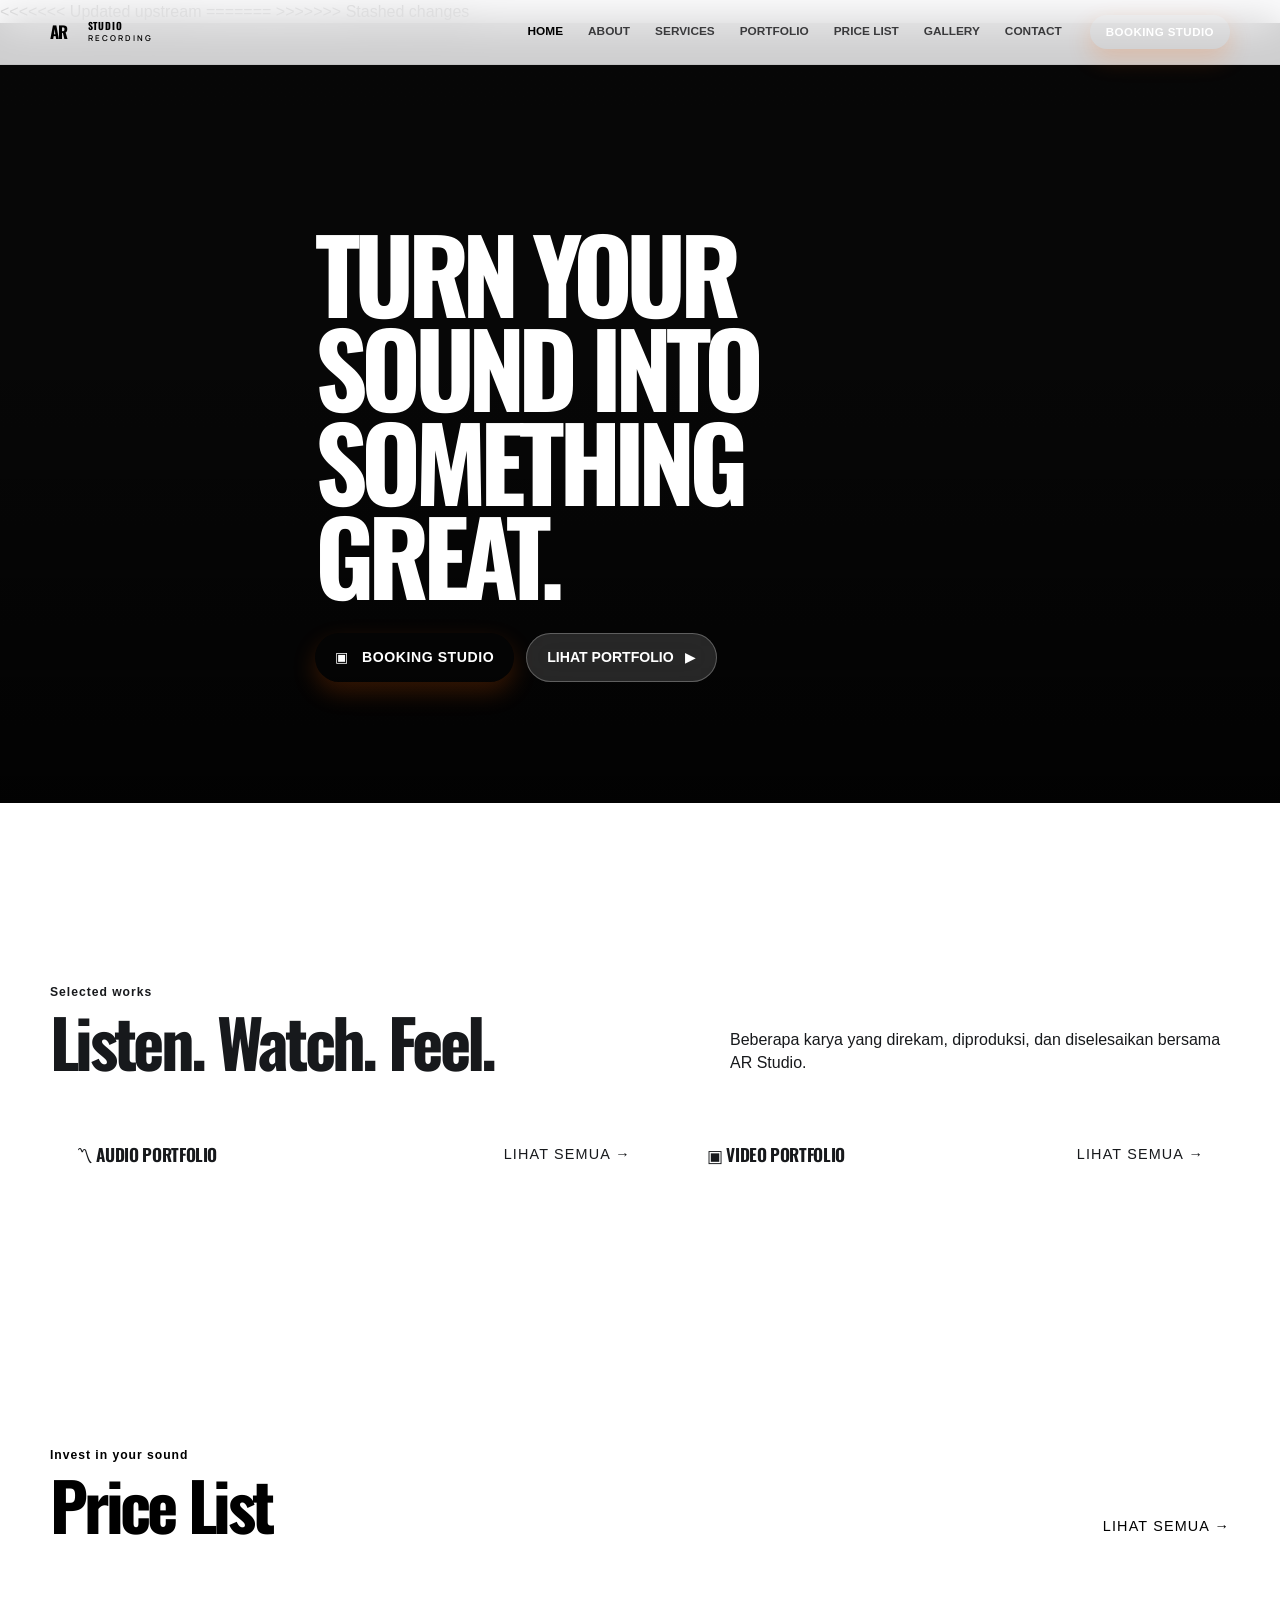
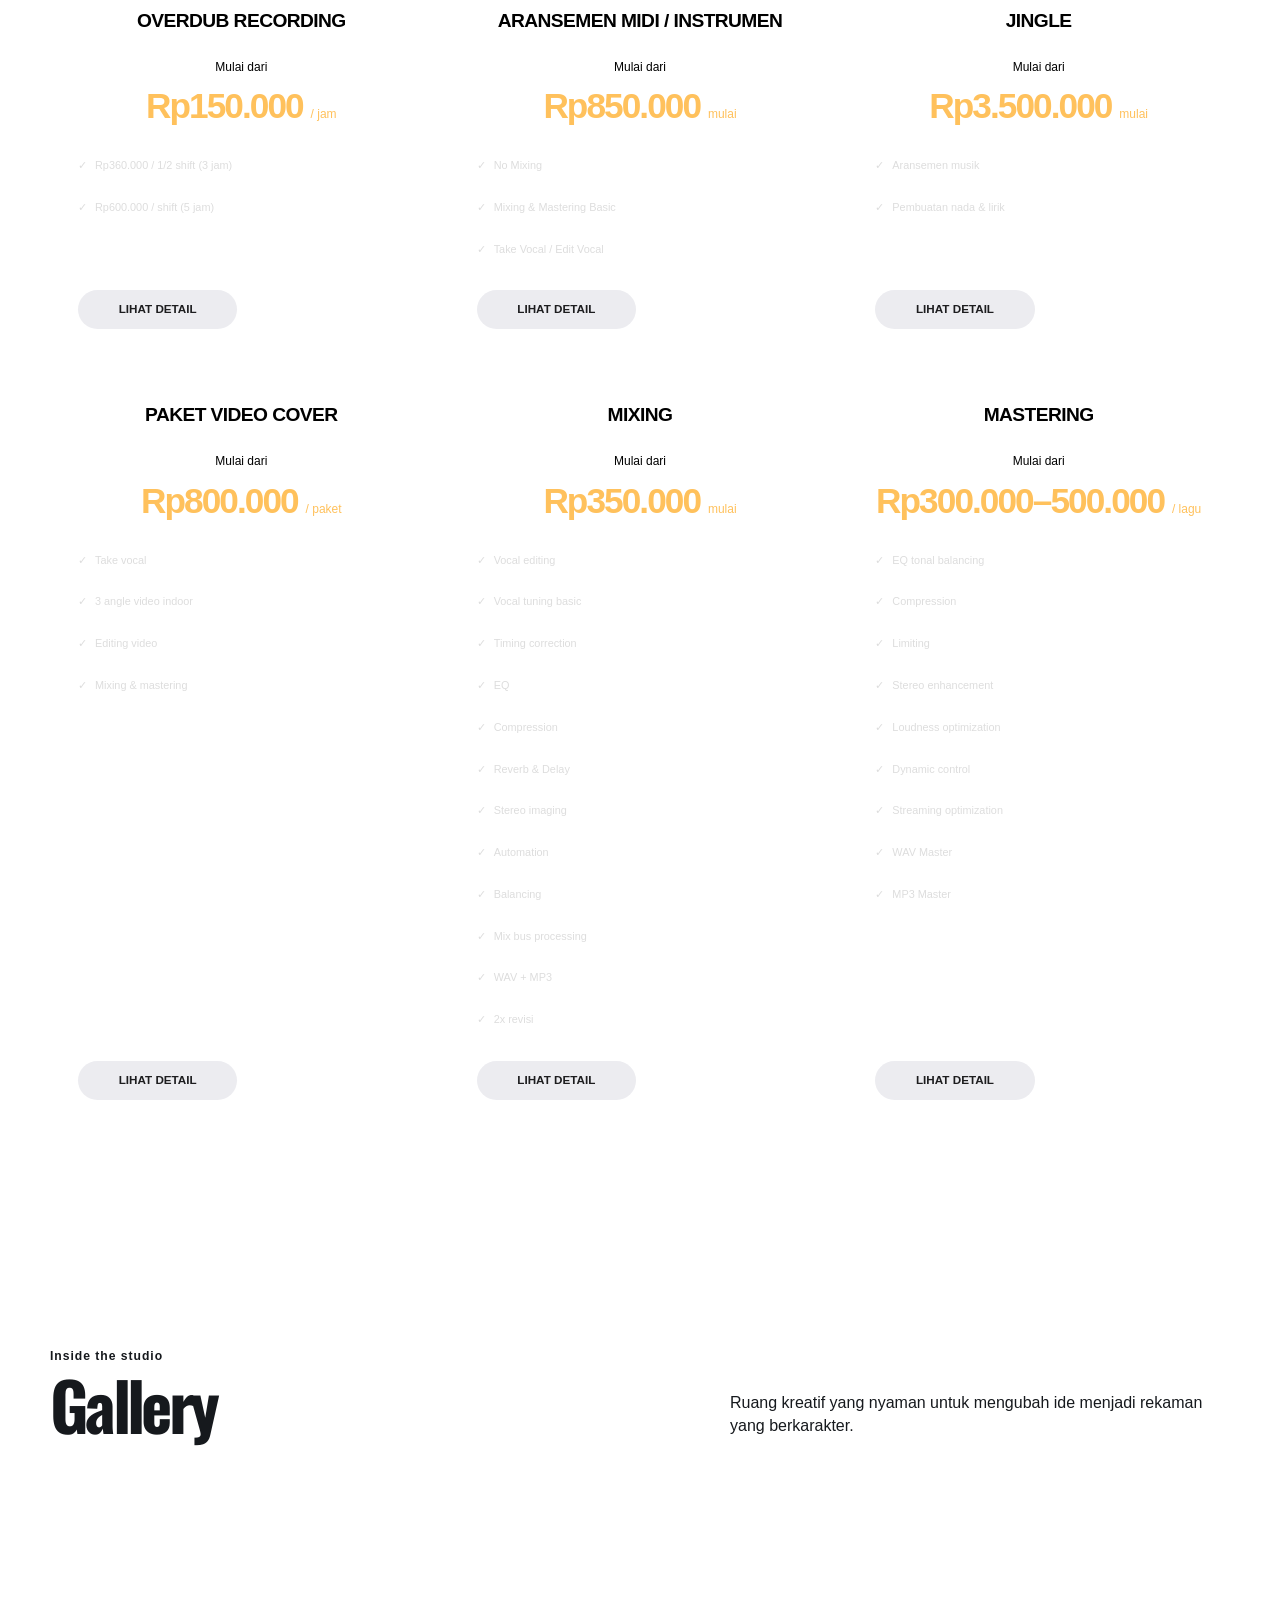
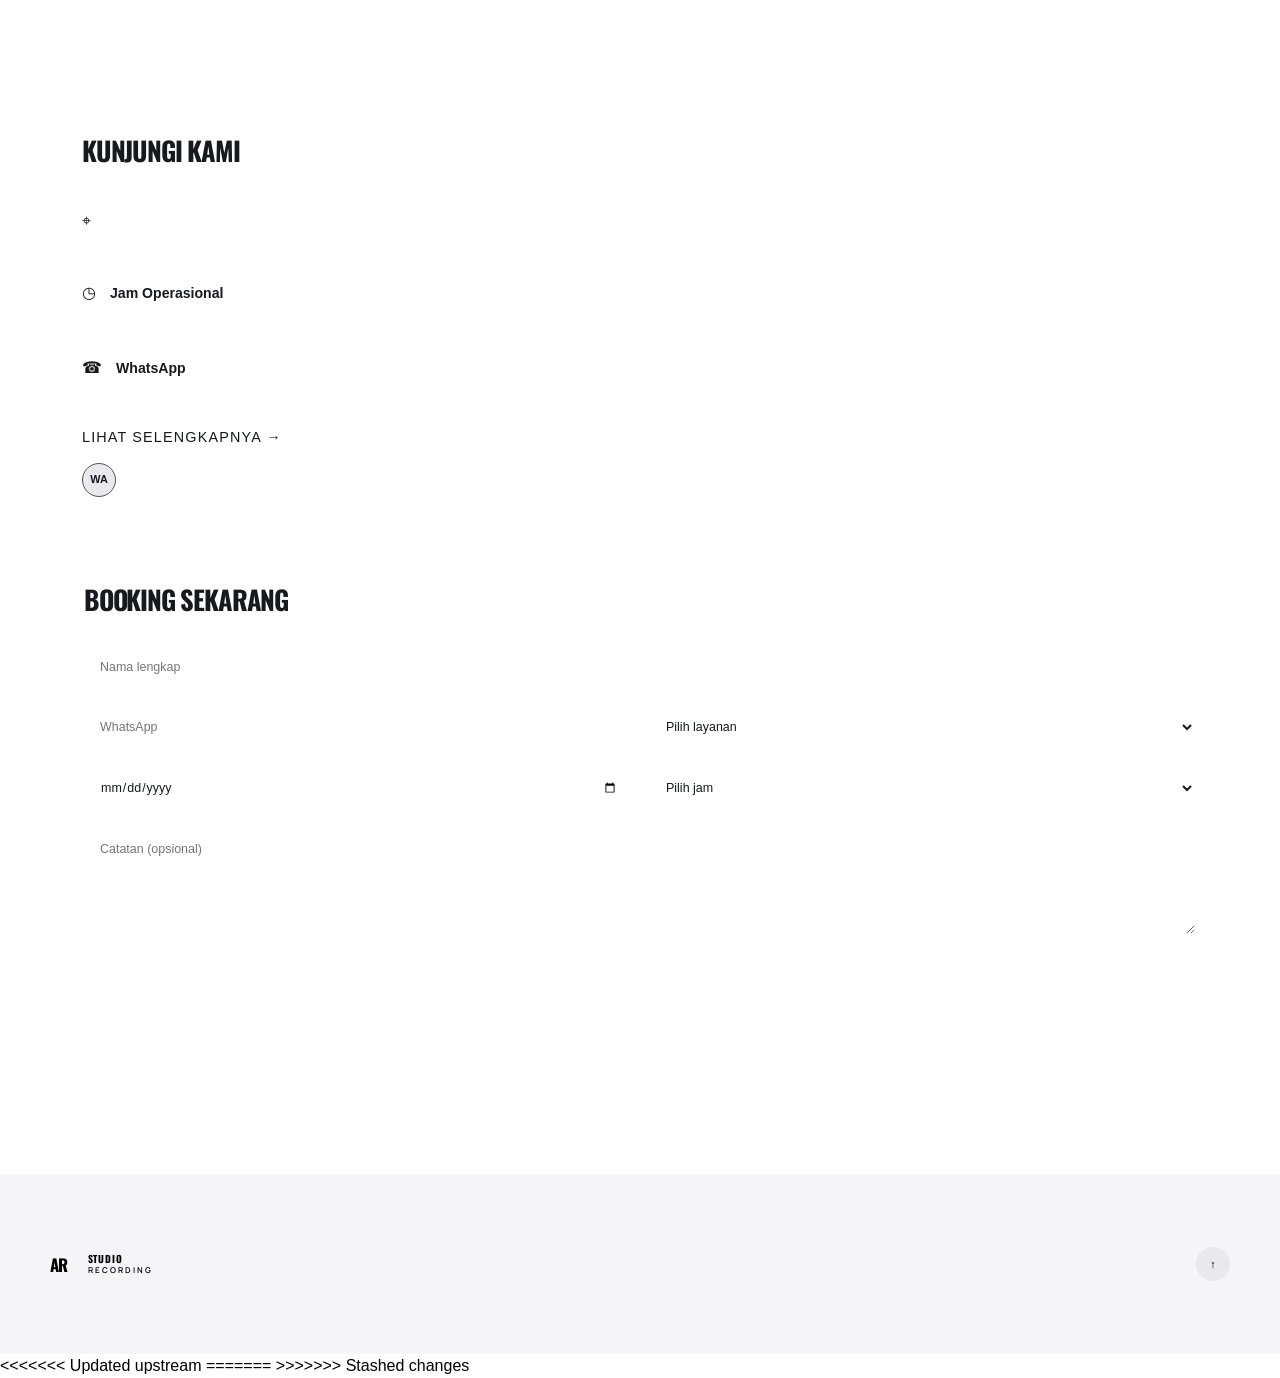
<file: index.html>
<!DOCTYPE html>
<html lang="id">
<head>
  <meta charset="UTF-8">
  <meta name="viewport" content="width=device-width,initial-scale=1,viewport-fit=cover">
  <meta name="theme-color" content="#f5f5f7">
  <meta name="description" content="AR Studio Recording — recording, mixing, mastering, aransemen, jingle, dan video cover di Cirebon.">
  <title>AR Studio Recording</title>
  <link rel="preconnect" href="https://fonts.googleapis.com">
  <link rel="preconnect" href="https://fonts.gstatic.com" crossorigin>
  <link href="https://fonts.googleapis.com/css2?family=Manrope:wght@400;500;600;700;800&family=Oswald:wght@500;600;700&display=swap" rel="stylesheet">
<<<<<<< Updated upstream
  <link rel="stylesheet" href="css/style.css?v=6">
=======
  <link rel="stylesheet" href="css/style.css?v=8">
>>>>>>> Stashed changes
</head>
<body data-page="home" id="top">
<div class="loader" id="loader"><div class="loader-mark">AR <small>STUDIO</small></div></div>
<header><div class="wrap nav">
<a class="logo" href="index.html"><b>AR</b><span>STUDIO<br><small>RECORDING</small></span></a>
<nav class="nav-links" id="navLinks">
<a class="active" href="index.html">Home</a><a href="about/">About</a><a href="services/">Services</a><a href="portfolio/">Portfolio</a><a href="prices/">Price List</a><a href="gallery/">Gallery</a><a href="index.html#contact">Contact</a>
</nav>
<a class="nav-cta" href="index.html#booking">Booking Studio</a><button class="menu-btn" id="menuBtn" aria-label="Buka menu">☰</button>
</div></header>
<main id="homePage">
<section class="hero" id="home"><div class="wrap hero-content"><div class="eyebrow" id="eyebrow">WELCOME TO AR STUDIO RECORDING</div><h1 id="heroTitle">TURN YOUR SOUND INTO SOMETHING <span>GREAT.</span></h1><p id="heroSubtitle"></p><div class="hero-actions"><a class="btn-primary" href="#booking">▣ &nbsp; Booking Studio</a><a class="btn-ghost" href="portfolio/">Lihat Portfolio &nbsp; ▶</a></div></div></section>
<section class="service-strip" id="services"><div class="wrap services" id="serviceList"></div></section>
<section class="section portfolio" id="portfolio"><div class="wrap"><div class="section-head"><div><div class="eyebrow">Selected works</div><h2 class="section-title">Listen. Watch. Feel.</h2></div><p class="section-copy">Beberapa karya yang direkam, diproduksi, dan diselesaikan bersama AR Studio.</p></div><div class="portfolio-grid"><div><div class="subheading"><h3>〽 Audio Portfolio</h3><a class="link-arrow" href="portfolio/">Lihat semua →</a></div><div class="audio-list" id="audioList"></div></div><div><div class="subheading"><h3>▣ Video Portfolio</h3><a class="link-arrow" href="portfolio/">Lihat semua →</a></div><div class="video-grid" id="videoList"></div></div></div></div></section>
<section class="section prices" id="prices"><div class="wrap"><div class="section-head"><div><div class="eyebrow">Invest in your sound</div><h2 class="section-title">Price List</h2></div><a class="link-arrow" href="prices/">Lihat semua →</a></div><div class="price-grid" id="priceList"></div></div></section>
<section class="section gallery" id="gallery"><div class="wrap"><div class="section-head"><div><div class="eyebrow">Inside the studio</div><h2 class="section-title">Gallery</h2></div><p class="section-copy">Ruang kreatif yang nyaman untuk mengubah ide menjadi rekaman yang berkarakter.</p></div><div class="gallery-grid" id="galleryList"></div></div></section>
<section class="section contact" id="contact"><div class="wrap contact-grid"><div class="contact-info" id="about"><h3>Kunjungi Kami</h3><div class="info-row"><span>⌖</span><div><b id="studioName">AR Studio Recording</b><p id="address"></p></div></div><div class="info-row"><span>◷</span><div><b>Jam Operasional</b><p id="hours"></p></div></div><div class="info-row"><span>☎</span><div><b>WhatsApp</b><p id="phone"></p></div></div><p id="aboutText"></p><a class="link-arrow" href="about/" style="margin-top:10px;display:inline-block">Lihat Selengkapnya →</a><div class="socials" id="socials" style="margin-top:15px"></div></div><div class="map" id="mapBox"></div><div class="booking" id="booking"><h3>Booking Sekarang</h3><form class="booking-form" id="bookingForm"><input class="full" name="name" placeholder="Nama lengkap" required><input name="whatsapp" inputmode="tel" placeholder="WhatsApp" required><select name="service" id="serviceSelect" required><option value="">Pilih layanan</option></select><input name="date" type="date" required><select name="time" required><option value="">Pilih jam</option><option>10.00 WIB</option><option>12.00 WIB</option><option>14.00 WIB</option><option>16.00 WIB</option><option>18.00 WIB</option><option>20.00 WIB</option></select><textarea class="full" name="notes" placeholder="Catatan (opsional)"></textarea><button class="submit" id="submitBtn" type="submit">Kirim Booking</button><p class="form-status" id="formStatus"></p></form></div></div></section>
</main>
<footer><div class="wrap footer-row"><a class="logo" href="index.html"><b>AR</b><span>STUDIO<br><small>RECORDING</small></span></a><p id="footerText"></p><a class="socials" href="#top"><span>↑</span></a></div></footer>
<div class="modal" id="videoModal"><div class="modal-inner"><button class="modal-close" id="modalClose">×</button><iframe id="videoFrame" title="Video portfolio" allow="autoplay; encrypted-media; picture-in-picture" allowfullscreen></iframe></div></div>
<div class="modal" id="serviceModal"><article class="service-modal-card"><button class="service-modal-close" id="serviceModalClose" type="button">×</button><div class="service-modal-label">Detail layanan</div><h2 id="serviceModalTitle"></h2><div class="service-modal-price"><span id="serviceModalPrice"></span> <small id="serviceModalUnit"></small></div><p class="service-modal-description" id="serviceModalDescription"></p><h3>Yang Anda Dapatkan</h3><ul class="service-detail-list" id="serviceModalDetails"></ul><div id="serviceNotesBlock"><h3>Catatan</h3><p class="service-modal-notes" id="serviceModalNotes"></p></div><button class="service-modal-booking" id="serviceModalBooking" type="button">Booking Layanan</button></article></div>
<<<<<<< Updated upstream
<script src="config.js?v=6"></script>
<script src="js/app.js?v=6"></script>
=======
<script src="config.js?v=8"></script>
<script src="js/app.js?v=8"></script>
>>>>>>> Stashed changes
</body></html>
</file>
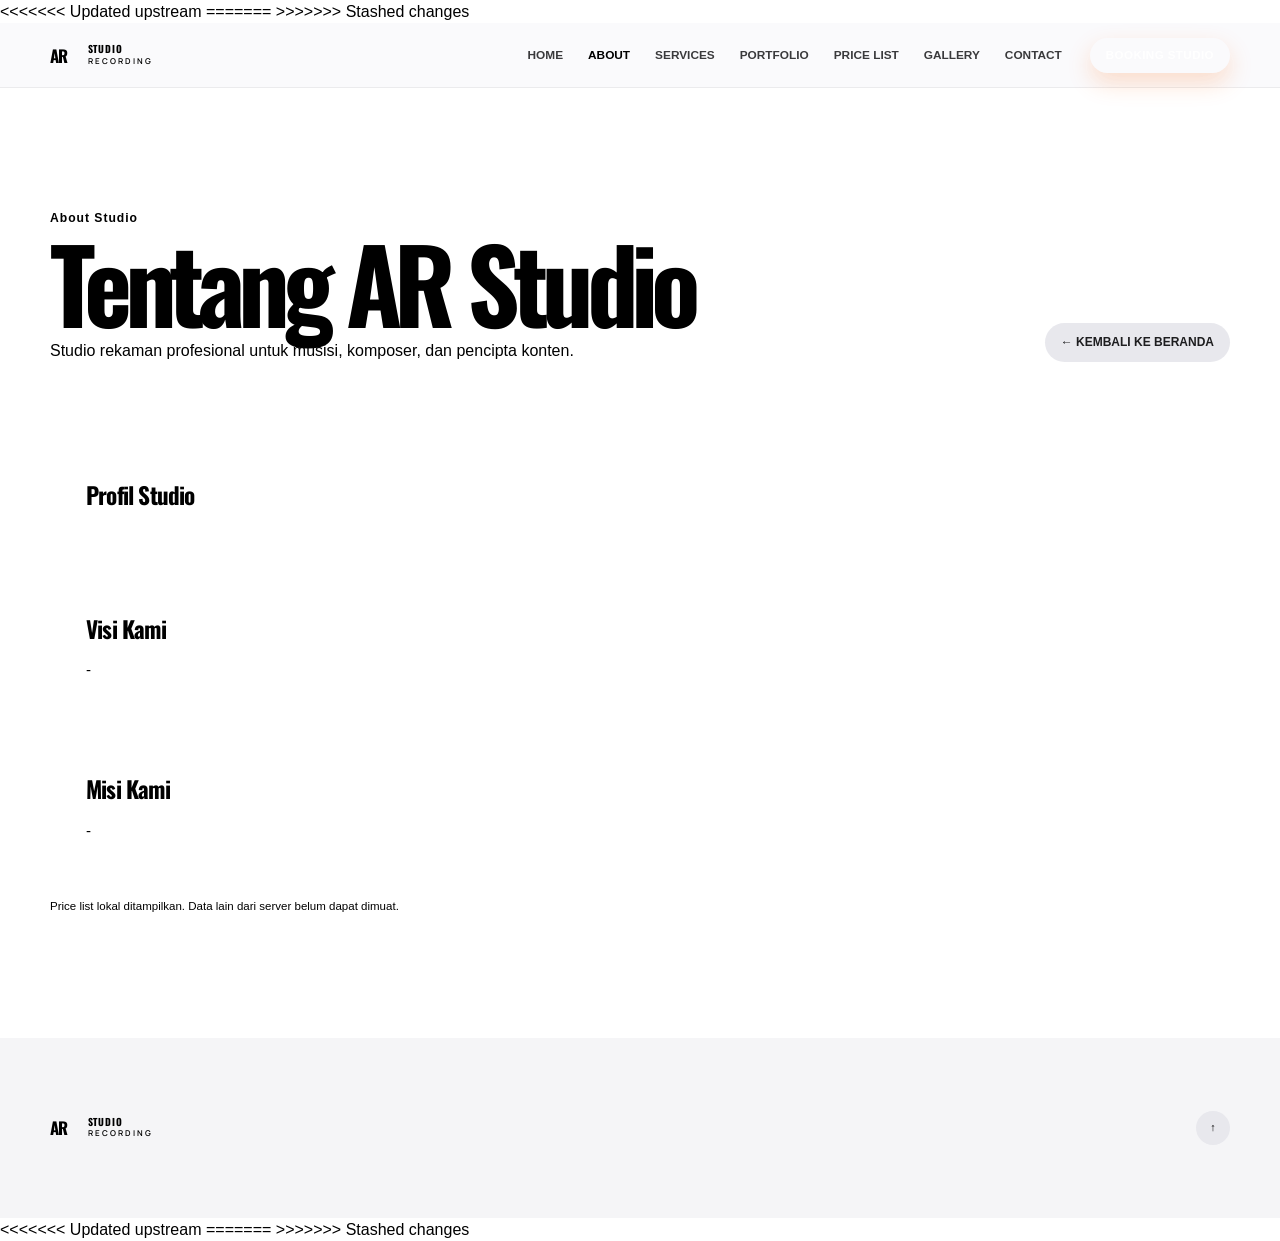
<file: about/index.html>
<!DOCTYPE html>
<html lang="id">
<head>
  <meta charset="UTF-8">
  <meta name="viewport" content="width=device-width,initial-scale=1,viewport-fit=cover">
  <meta name="theme-color" content="#f5f5f7">
  <meta name="description" content="Tentang AR Studio Recording Cirebon.">
  <title>About | AR Studio Recording</title>
  <link rel="preconnect" href="https://fonts.googleapis.com">
  <link rel="preconnect" href="https://fonts.gstatic.com" crossorigin>
  <link href="https://fonts.googleapis.com/css2?family=Manrope:wght@400;500;600;700;800&family=Oswald:wght@500;600;700&display=swap" rel="stylesheet">
<<<<<<< Updated upstream
  <link rel="stylesheet" href="../css/style.css?v=6">
=======
  <link rel="stylesheet" href="../css/style.css?v=8">
>>>>>>> Stashed changes
</head>
<body data-page="about" id="top"><div class="loader" id="loader"><div class="loader-mark">AR <small>STUDIO</small></div></div>
<header><div class="wrap nav">
<a class="logo" href="../index.html"><b>AR</b><span>STUDIO<br><small>RECORDING</small></span></a>
<nav class="nav-links" id="navLinks">
<a href="../index.html">Home</a><a class="active" href="../about/">About</a><a href="../services/">Services</a><a href="../portfolio/">Portfolio</a><a href="../prices/">Price List</a><a href="../gallery/">Gallery</a><a href="../index.html#contact">Contact</a>
</nav>
<a class="nav-cta" href="../index.html#booking">Booking Studio</a><button class="menu-btn" id="menuBtn" aria-label="Buka menu">☰</button>
</div></header>
<main class="page-main"><div class="wrap"><div class="detail-hero"><div><div class="eyebrow">About Studio</div><h1>Tentang AR Studio</h1><p>Studio rekaman profesional untuk musisi, komposer, dan pencipta konten.</p></div><a class="back-button" href="../index.html#about">← Kembali ke beranda</a></div><div class="about-detail-card"><h3>Profil Studio</h3><p id="aboutFullDetail"></p></div><div class="about-detail-card"><h3>Visi Kami</h3><p id="aboutVisionText"></p></div><div class="about-detail-card"><h3>Misi Kami</h3><p id="aboutMissionText"></p></div><p class="data-status" id="dataStatus"></p></div></main>
<footer><div class="wrap footer-row"><a class="logo" href="../index.html"><b>AR</b><span>STUDIO<br><small>RECORDING</small></span></a><p id="footerText"></p><a class="socials" href="#top"><span>↑</span></a></div></footer>
<<<<<<< Updated upstream
<script src="../config.js?v=6"></script>
<script src="../js/app.js?v=6"></script>
=======
<script src="../config.js?v=8"></script>
<script src="../js/app.js?v=8"></script>
>>>>>>> Stashed changes
</body></html>
</file>
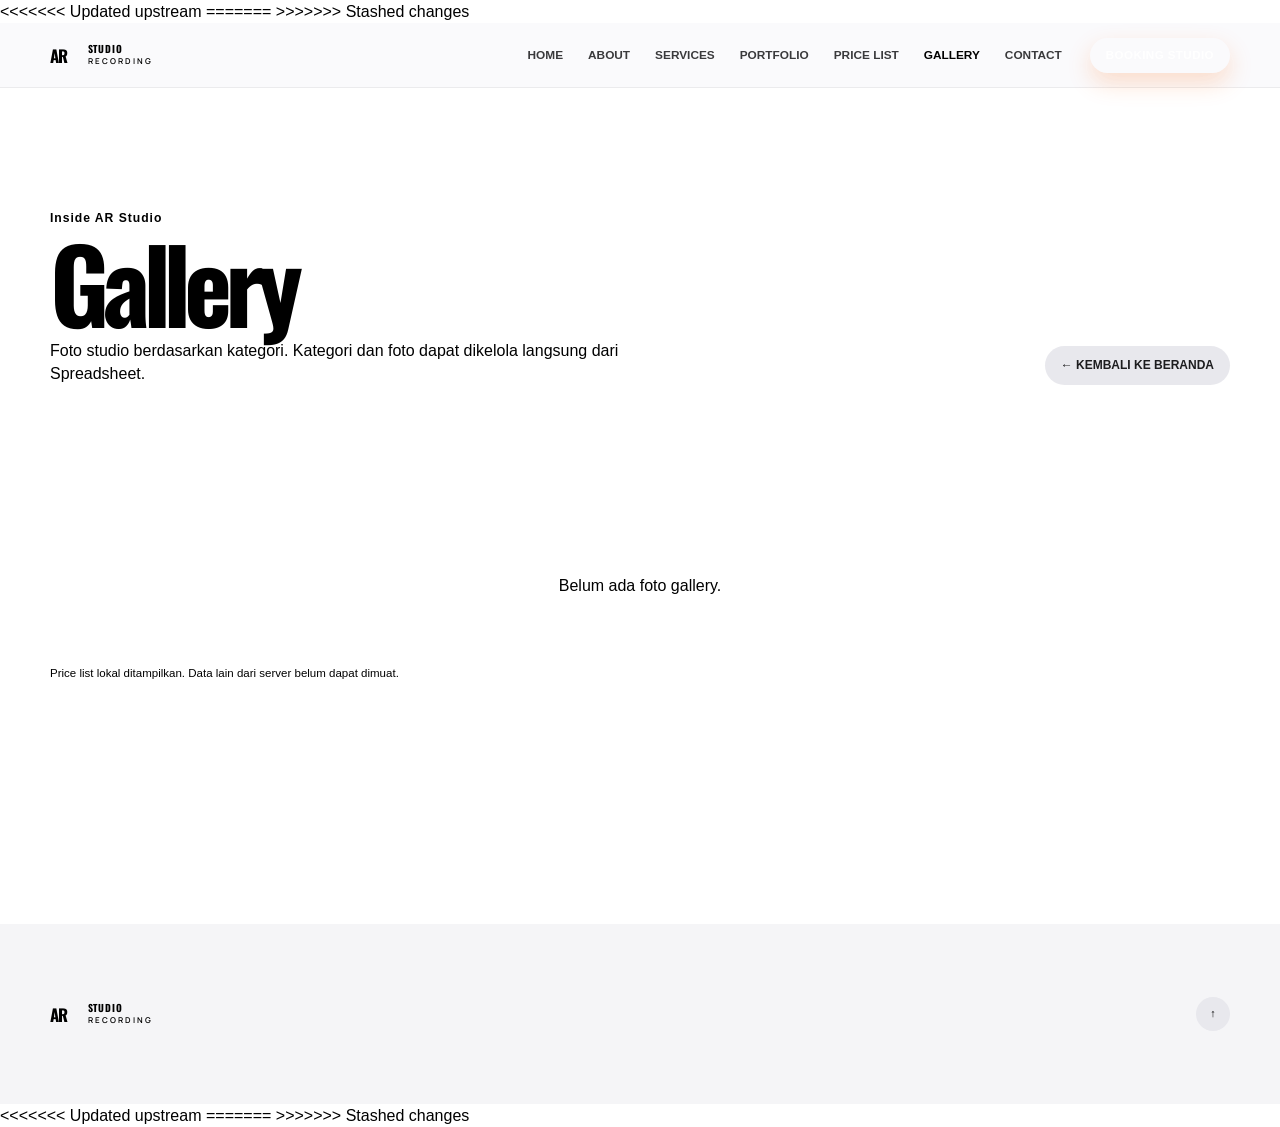
<file: gallery/index.html>
<!DOCTYPE html>
<html lang="id">
<head>
  <meta charset="UTF-8">
  <meta name="viewport" content="width=device-width,initial-scale=1,viewport-fit=cover">
  <meta name="theme-color" content="#f5f5f7">
  <meta name="description" content="Gallery ruang dan aktivitas AR Studio Recording.">
  <title>Gallery | AR Studio Recording</title>
  <link rel="preconnect" href="https://fonts.googleapis.com">
  <link rel="preconnect" href="https://fonts.gstatic.com" crossorigin>
  <link href="https://fonts.googleapis.com/css2?family=Manrope:wght@400;500;600;700;800&family=Oswald:wght@500;600;700&display=swap" rel="stylesheet">
<<<<<<< Updated upstream
  <link rel="stylesheet" href="../css/style.css?v=6">
=======
  <link rel="stylesheet" href="../css/style.css?v=8">
>>>>>>> Stashed changes
</head>
<body data-page="gallery" id="top"><div class="loader" id="loader"><div class="loader-mark">AR <small>STUDIO</small></div></div>
<header><div class="wrap nav">
<a class="logo" href="../index.html"><b>AR</b><span>STUDIO<br><small>RECORDING</small></span></a>
<nav class="nav-links" id="navLinks">
<a href="../index.html">Home</a><a href="../about/">About</a><a href="../services/">Services</a><a href="../portfolio/">Portfolio</a><a href="../prices/">Price List</a><a class="active" href="../gallery/">Gallery</a><a href="../index.html#contact">Contact</a>
</nav>
<a class="nav-cta" href="../index.html#booking">Booking Studio</a><button class="menu-btn" id="menuBtn" aria-label="Buka menu">☰</button>
</div></header>
<main class="page-main"><div class="wrap"><div class="detail-hero"><div><div class="eyebrow">Inside AR Studio</div><h1>Gallery</h1><p>Foto studio berdasarkan kategori. Kategori dan foto dapat dikelola langsung dari Spreadsheet.</p></div><a class="back-button" href="../index.html#gallery">← Kembali ke beranda</a></div><div class="gallery-filter" id="galleryFilters"></div><div class="detail-gallery-grid" id="allGalleryList"></div><p class="data-status" id="dataStatus"></p></div></main>
<footer><div class="wrap footer-row"><a class="logo" href="../index.html"><b>AR</b><span>STUDIO<br><small>RECORDING</small></span></a><p id="footerText"></p><a class="socials" href="#top"><span>↑</span></a></div></footer>
<<<<<<< Updated upstream
<script src="../config.js?v=6"></script>
<script src="../js/app.js?v=6"></script>
=======
<script src="../config.js?v=8"></script>
<script src="../js/app.js?v=8"></script>
>>>>>>> Stashed changes
</body></html>
</file>
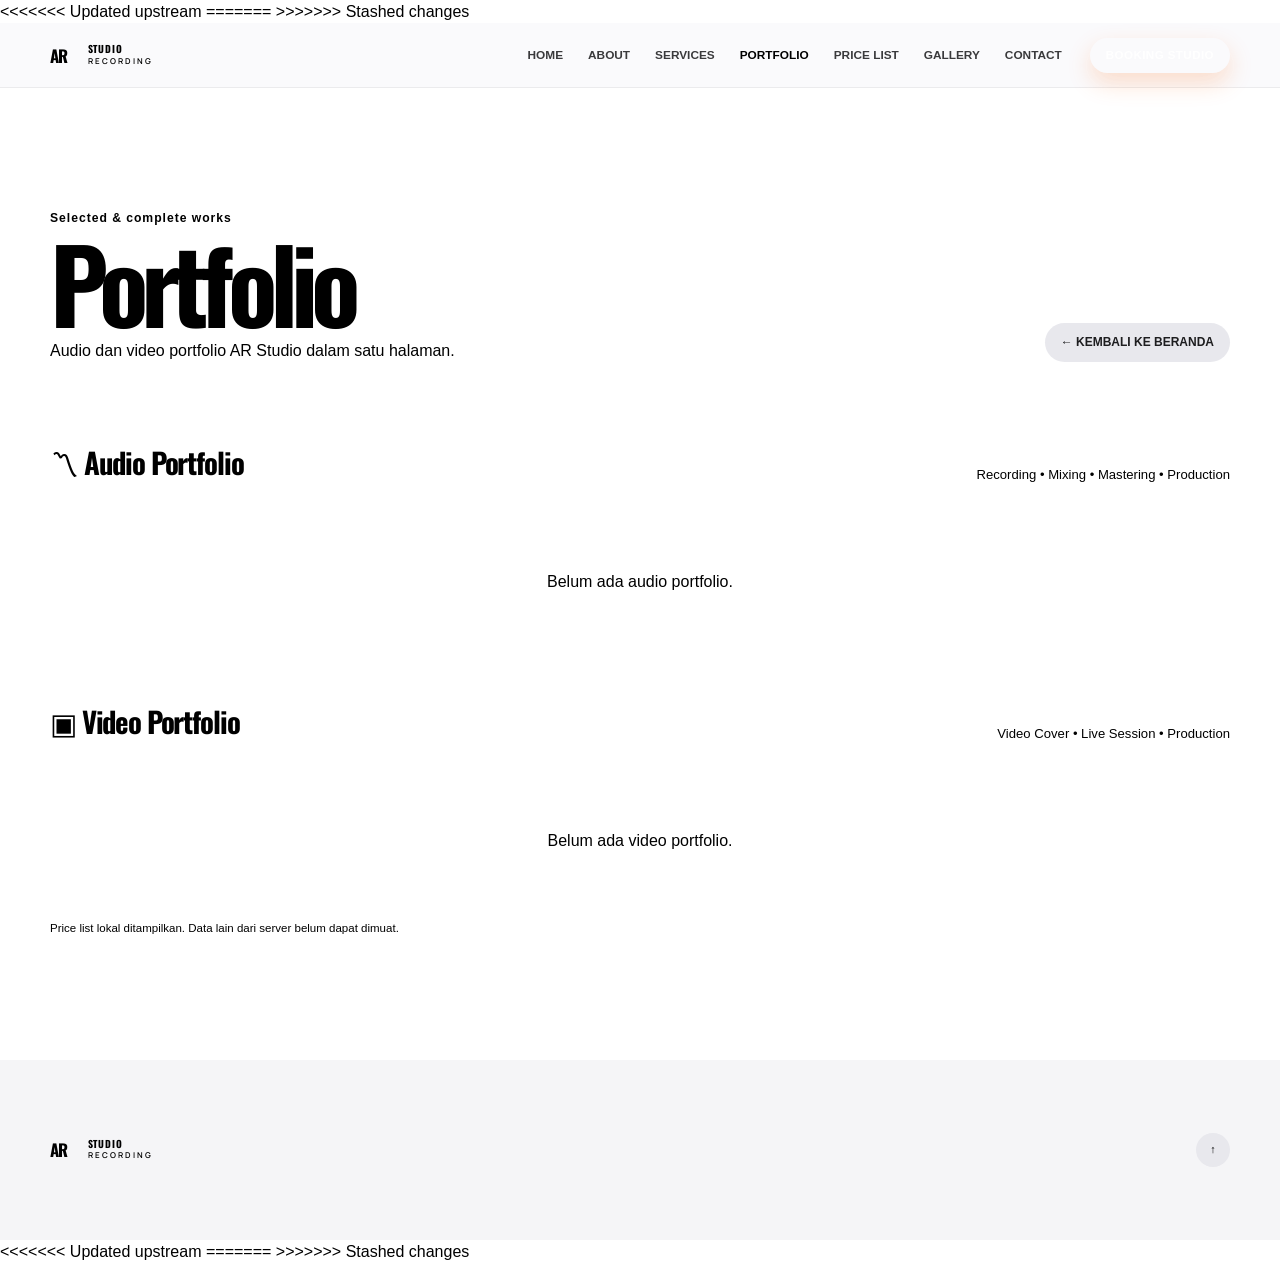
<file: portfolio/index.html>
<!DOCTYPE html>
<html lang="id">
<head>
  <meta charset="UTF-8">
  <meta name="viewport" content="width=device-width,initial-scale=1,viewport-fit=cover">
  <meta name="theme-color" content="#f5f5f7">
  <meta name="description" content="Portfolio audio dan video AR Studio Recording di Cirebon.">
  <title>Portfolio | AR Studio Recording</title>
  <link rel="preconnect" href="https://fonts.googleapis.com">
  <link rel="preconnect" href="https://fonts.gstatic.com" crossorigin>
  <link href="https://fonts.googleapis.com/css2?family=Manrope:wght@400;500;600;700;800&family=Oswald:wght@500;600;700&display=swap" rel="stylesheet">
<<<<<<< Updated upstream
  <link rel="stylesheet" href="../css/style.css?v=6">
=======
  <link rel="stylesheet" href="../css/style.css?v=8">
>>>>>>> Stashed changes
</head>
<body data-page="portfolio" id="top">
<div class="loader" id="loader"><div class="loader-mark">AR <small>STUDIO</small></div></div>
<header><div class="wrap nav">
<a class="logo" href="../index.html"><b>AR</b><span>STUDIO<br><small>RECORDING</small></span></a>
<nav class="nav-links" id="navLinks">
<a href="../index.html">Home</a><a href="../about/">About</a><a href="../services/">Services</a><a class="active" href="../portfolio/">Portfolio</a><a href="../prices/">Price List</a><a href="../gallery/">Gallery</a><a href="../index.html#contact">Contact</a>
</nav>
<a class="nav-cta" href="../index.html#booking">Booking Studio</a><button class="menu-btn" id="menuBtn" aria-label="Buka menu">☰</button>
</div></header>
<main class="page-main"><div class="wrap"><div class="detail-hero"><div><div class="eyebrow">Selected & complete works</div><h1>Portfolio</h1><p>Audio dan video portfolio AR Studio dalam satu halaman.</p></div><a class="back-button" href="../index.html#portfolio">← Kembali ke beranda</a></div>
<section class="portfolio-detail-section"><div class="portfolio-detail-heading"><h2>〽 Audio Portfolio</h2><p>Recording • Mixing • Mastering • Production</p></div><div class="detail-audio-grid" id="portfolioAudioList"></div></section>
<section class="portfolio-detail-section"><div class="portfolio-detail-heading"><h2>▣ Video Portfolio</h2><p>Video Cover • Live Session • Production</p></div><div class="detail-video-grid" id="portfolioVideoList"></div></section><p class="data-status" id="dataStatus"></p></div></main>
<footer><div class="wrap footer-row"><a class="logo" href="../index.html"><b>AR</b><span>STUDIO<br><small>RECORDING</small></span></a><p id="footerText"></p><a class="socials" href="#top"><span>↑</span></a></div></footer>
<div class="modal" id="videoModal"><div class="modal-inner"><button class="modal-close" id="modalClose">×</button><iframe id="videoFrame" title="Video portfolio" allow="autoplay; encrypted-media; picture-in-picture" allowfullscreen></iframe></div></div>
<<<<<<< Updated upstream
<script src="../config.js?v=6"></script>
<script src="../js/app.js?v=6"></script>
=======
<script src="../config.js?v=8"></script>
<script src="../js/app.js?v=8"></script>
>>>>>>> Stashed changes
</body></html>
</file>
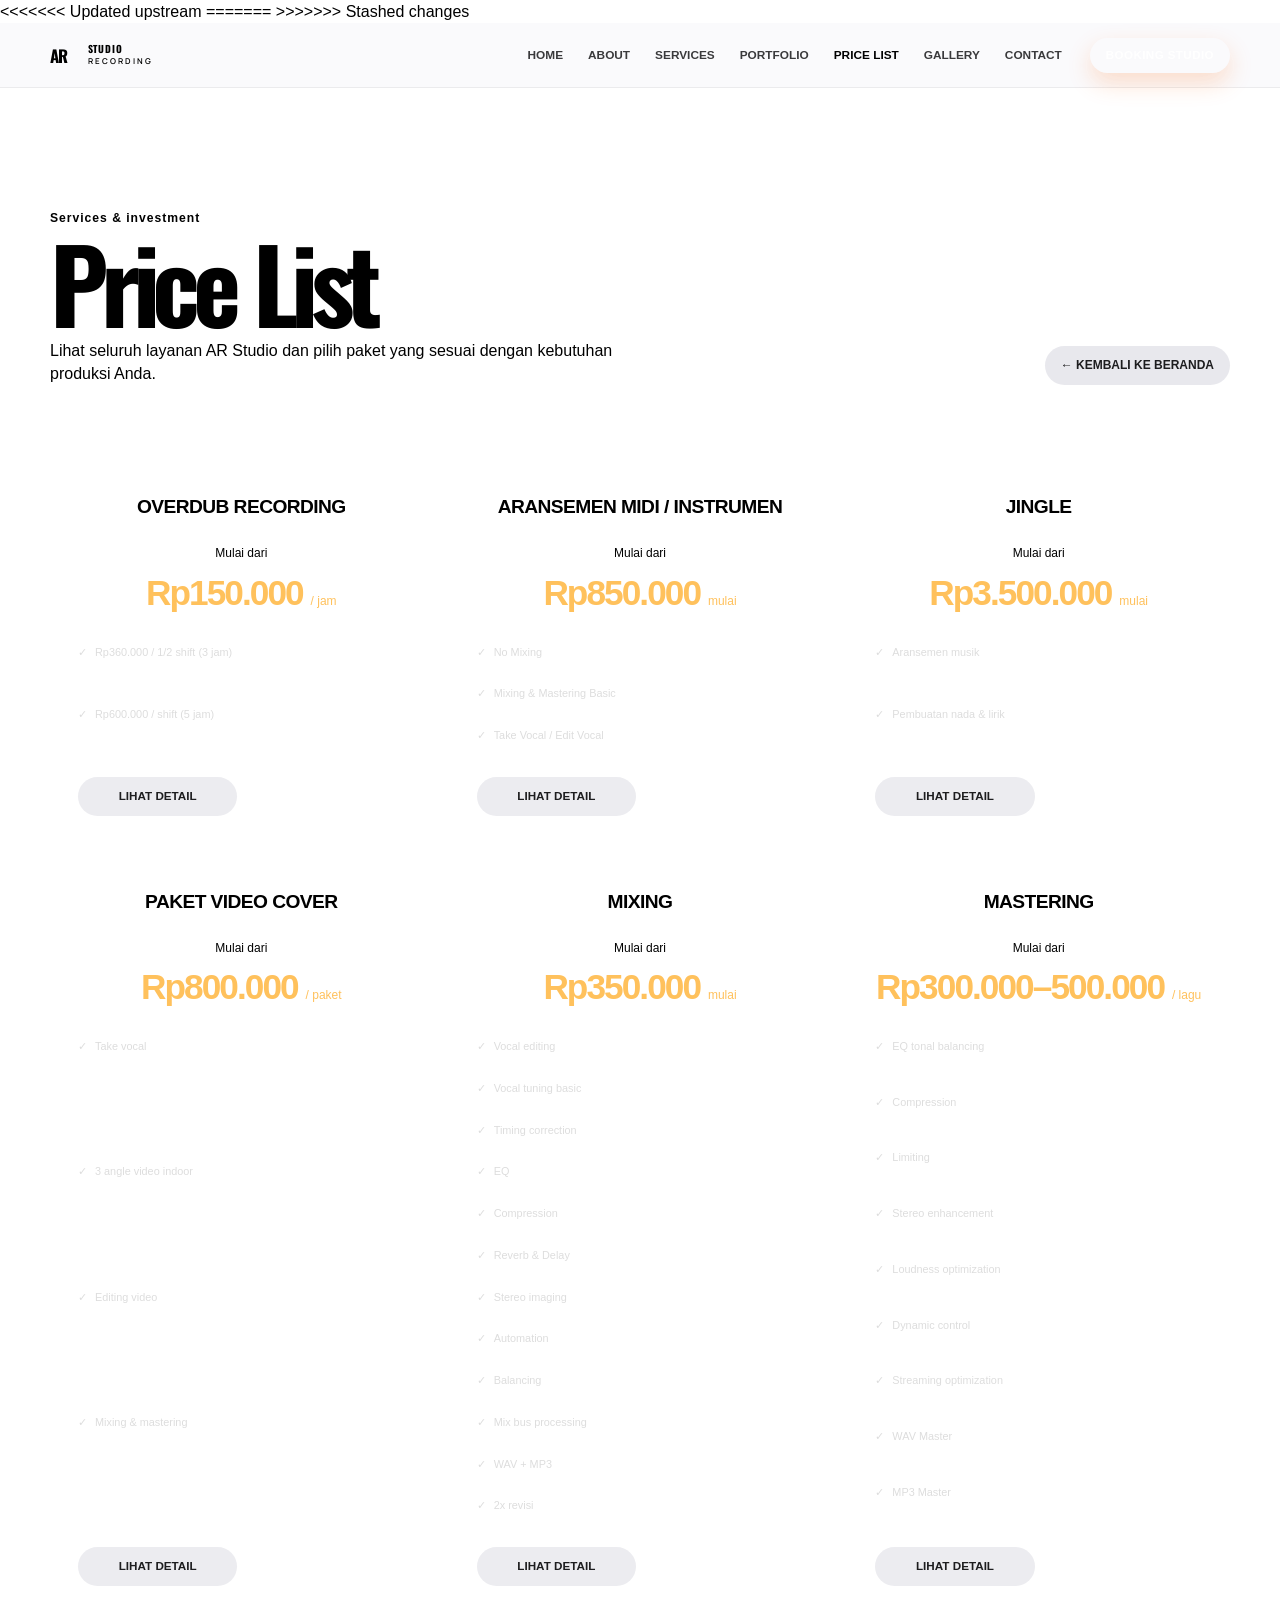
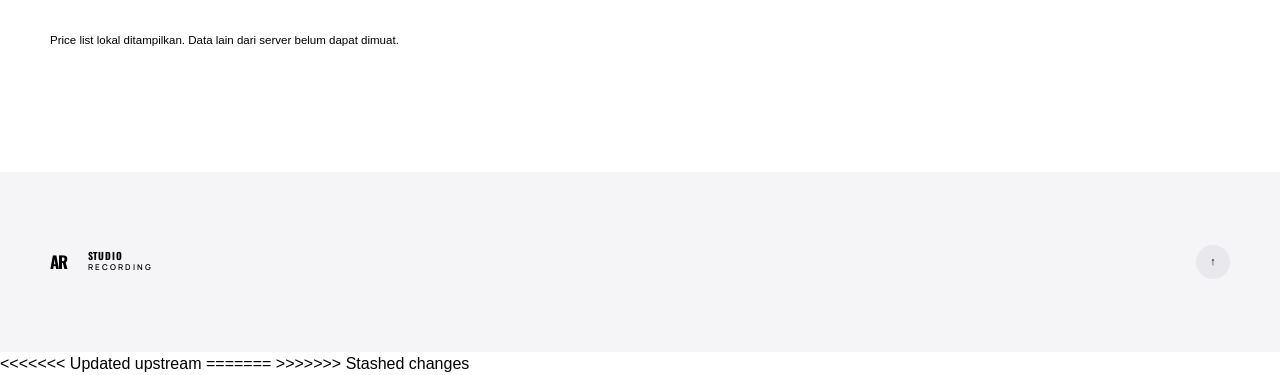
<file: prices/index.html>
<!DOCTYPE html>
<html lang="id">
<head>
  <meta charset="UTF-8">
  <meta name="viewport" content="width=device-width,initial-scale=1,viewport-fit=cover">
  <meta name="theme-color" content="#f5f5f7">
  <meta name="description" content="Price list recording, mixing, mastering, aransemen, jingle dan video AR Studio.">
  <title>Price List | AR Studio Recording</title>
  <link rel="preconnect" href="https://fonts.googleapis.com">
  <link rel="preconnect" href="https://fonts.gstatic.com" crossorigin>
  <link href="https://fonts.googleapis.com/css2?family=Manrope:wght@400;500;600;700;800&family=Oswald:wght@500;600;700&display=swap" rel="stylesheet">
<<<<<<< Updated upstream
  <link rel="stylesheet" href="../css/style.css?v=6">
=======
  <link rel="stylesheet" href="../css/style.css?v=8">
>>>>>>> Stashed changes
</head>
<body data-page="prices" id="top"><div class="loader" id="loader"><div class="loader-mark">AR <small>STUDIO</small></div></div>
<header><div class="wrap nav">
<a class="logo" href="../index.html"><b>AR</b><span>STUDIO<br><small>RECORDING</small></span></a>
<nav class="nav-links" id="navLinks">
<a href="../index.html">Home</a><a href="../about/">About</a><a href="../services/">Services</a><a href="../portfolio/">Portfolio</a><a class="active" href="../prices/">Price List</a><a href="../gallery/">Gallery</a><a href="../index.html#contact">Contact</a>
</nav>
<a class="nav-cta" href="../index.html#booking">Booking Studio</a><button class="menu-btn" id="menuBtn" aria-label="Buka menu">☰</button>
</div></header>
<main class="page-main prices-page"><div class="wrap"><div class="detail-hero"><div><div class="eyebrow">Services & investment</div><h1>Price List</h1><p>Lihat seluruh layanan AR Studio dan pilih paket yang sesuai dengan kebutuhan produksi Anda.</p></div><a class="back-button" href="../index.html#prices">← Kembali ke beranda</a></div><div class="detail-price-grid" id="allPriceList"></div><p class="data-status" id="dataStatus"></p></div></main>
<footer><div class="wrap footer-row"><a class="logo" href="../index.html"><b>AR</b><span>STUDIO<br><small>RECORDING</small></span></a><p id="footerText"></p><a class="socials" href="#top"><span>↑</span></a></div></footer>
<div class="modal" id="serviceModal"><article class="service-modal-card"><button class="service-modal-close" id="serviceModalClose" type="button">×</button><div class="service-modal-label">Detail layanan</div><h2 id="serviceModalTitle"></h2><div class="service-modal-price"><span id="serviceModalPrice"></span> <small id="serviceModalUnit"></small></div><p class="service-modal-description" id="serviceModalDescription"></p><h3>Yang Anda Dapatkan</h3><ul class="service-detail-list" id="serviceModalDetails"></ul><div id="serviceNotesBlock"><h3>Catatan</h3><p class="service-modal-notes" id="serviceModalNotes"></p></div><button class="service-modal-booking" id="serviceModalBooking" type="button">Booking Layanan</button></article></div>
<<<<<<< Updated upstream
<script src="../config.js?v=6"></script>
<script src="../js/app.js?v=6"></script>
=======
<script src="../config.js?v=8"></script>
<script src="../js/app.js?v=8"></script>
>>>>>>> Stashed changes
</body></html>
</file>
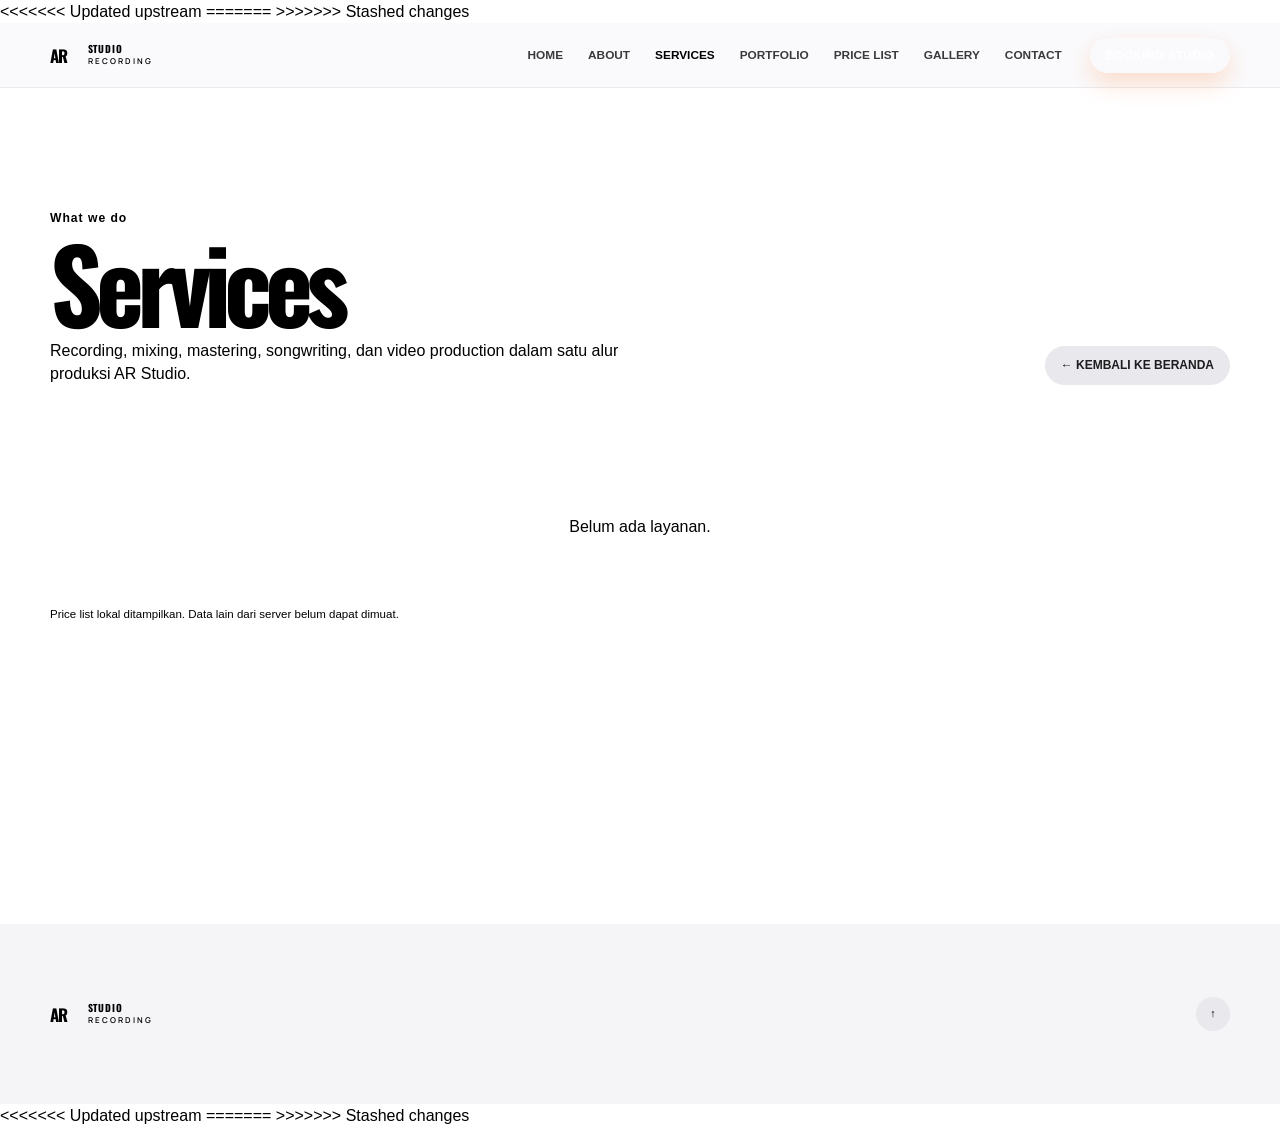
<file: services/index.html>
<!DOCTYPE html>
<html lang="id">
<head>
  <meta charset="UTF-8">
  <meta name="viewport" content="width=device-width,initial-scale=1,viewport-fit=cover">
  <meta name="theme-color" content="#f5f5f7">
  <meta name="description" content="Layanan recording, mixing, mastering, aransemen, jingle dan video production AR Studio.">
  <title>Services | AR Studio Recording</title>
  <link rel="preconnect" href="https://fonts.googleapis.com">
  <link rel="preconnect" href="https://fonts.gstatic.com" crossorigin>
  <link href="https://fonts.googleapis.com/css2?family=Manrope:wght@400;500;600;700;800&family=Oswald:wght@500;600;700&display=swap" rel="stylesheet">
<<<<<<< Updated upstream
  <link rel="stylesheet" href="../css/style.css?v=6">
=======
  <link rel="stylesheet" href="../css/style.css?v=8">
>>>>>>> Stashed changes
</head>
<body data-page="services" id="top"><div class="loader" id="loader"><div class="loader-mark">AR <small>STUDIO</small></div></div>
<header><div class="wrap nav">
<a class="logo" href="../index.html"><b>AR</b><span>STUDIO<br><small>RECORDING</small></span></a>
<nav class="nav-links" id="navLinks">
<a href="../index.html">Home</a><a href="../about/">About</a><a class="active" href="../services/">Services</a><a href="../portfolio/">Portfolio</a><a href="../prices/">Price List</a><a href="../gallery/">Gallery</a><a href="../index.html#contact">Contact</a>
</nav>
<a class="nav-cta" href="../index.html#booking">Booking Studio</a><button class="menu-btn" id="menuBtn" aria-label="Buka menu">☰</button>
</div></header>
<main class="page-main"><div class="wrap"><div class="detail-hero"><div><div class="eyebrow">What we do</div><h1>Services</h1><p>Recording, mixing, mastering, songwriting, dan video production dalam satu alur produksi AR Studio.</p></div><a class="back-button" href="../index.html#services">← Kembali ke beranda</a></div><div class="service-page-grid" id="allServicesList"></div><p class="data-status" id="dataStatus"></p></div></main>
<footer><div class="wrap footer-row"><a class="logo" href="../index.html"><b>AR</b><span>STUDIO<br><small>RECORDING</small></span></a><p id="footerText"></p><a class="socials" href="#top"><span>↑</span></a></div></footer>
<<<<<<< Updated upstream
<script src="../config.js?v=6"></script>
<script src="../js/app.js?v=6"></script>
=======
<script src="../config.js?v=8"></script>
<script src="../js/app.js?v=8"></script>
>>>>>>> Stashed changes
</body></html>
</file>
<file: css/style.css>
<<<<<<< Updated upstream
:root{--orange:#ff6500;--orange2:#ff8a1f;--ink:#0b0b0c;--panel:#151515;--paper:#f4f5f6;--muted:#aaa;--line:rgba(255,255,255,.12);--radius:18px;--shadow:0 18px 55px rgba(0,0,0,.2)}
    *{box-sizing:border-box}html{scroll-behavior:smooth}body{margin:0;background:var(--ink);color:#fff;font-family:Manrope,Arial,sans-serif;line-height:1.55}body.loading{overflow:hidden}a{color:inherit;text-decoration:none}button,input,select,textarea{font:inherit}button{cursor:pointer}.wrap{width:min(1180px,calc(100% - 40px));margin:auto}.section{padding:82px 0}.eyebrow{color:var(--orange);font-size:.77rem;font-weight:800;letter-spacing:.14em;text-transform:uppercase}.section-head{display:flex;align-items:end;justify-content:space-between;gap:24px;margin-bottom:30px}.section-title{font-family:Oswald,sans-serif;font-size:clamp(2rem,4vw,3.1rem);line-height:1;text-transform:uppercase;margin:8px 0 0}.section-copy{color:#687078;max-width:540px}.link-arrow{color:var(--orange);font-size:.8rem;font-weight:800;text-transform:uppercase;letter-spacing:.08em;white-space:nowrap}.link-arrow:hover{color:var(--orange2)}
    .loader{position:fixed;inset:0;z-index:1000;background:#080808;display:grid;place-items:center;transition:.45s}.loader.hidden{opacity:0;visibility:hidden}.loader-mark{font-family:Oswald;font-size:2.3rem;font-weight:800;color:var(--orange);animation:pulse 1s infinite alternate}.loader-mark small{color:#fff;font-size:.8rem;letter-spacing:.2em}@keyframes pulse{to{opacity:.45;transform:scale(.98)}}
    header{position:absolute;z-index:20;top:0;left:0;right:0;border-bottom:1px solid rgba(255,255,255,.08)}.nav{height:82px;display:flex;align-items:center;justify-content:space-between;gap:22px}.logo{display:flex;align-items:center;font-family:Oswald;font-size:1.35rem;font-weight:700;line-height:.9;letter-spacing:.08em}.logo b{color:var(--orange);font-size:2.5rem;letter-spacing:-.15em;margin-right:12px}.logo small{font:700 .62rem Manrope;letter-spacing:.25em}.nav-links{display:flex;align-items:center;gap:25px;font-size:.68rem;font-weight:800;text-transform:uppercase}.nav-links a:hover,.nav-links a.active{color:var(--orange)}.nav-cta,.btn-primary{border:0;border-radius:999px;background:linear-gradient(135deg,var(--orange),#e94b00);color:#fff;font-weight:800;text-transform:uppercase;letter-spacing:.04em;padding:14px 24px;box-shadow:0 10px 25px rgba(255,101,0,.2)}.menu-btn{display:none;background:none;border:0;color:#fff;font-size:1.7rem}
    .hero{min-height:730px;display:flex;align-items:center;position:relative;background:#080808 center/cover no-repeat;isolation:isolate}.hero:before{content:"";position:absolute;inset:0;z-index:-1;background:linear-gradient(90deg,rgba(0,0,0,.96) 0%,rgba(0,0,0,.75) 43%,rgba(0,0,0,.1) 82%),linear-gradient(0deg,#0b0b0c 0%,transparent 30%)}.hero-content{padding-top:92px;max-width:650px}.hero h1{font-family:Oswald,sans-serif;font-size:clamp(3.1rem,7vw,6rem);line-height:.93;letter-spacing:.005em;margin:15px 0 22px;text-transform:uppercase}.hero h1 span{color:var(--orange)}.hero p{font-size:1.06rem;color:#e4e4e4;max-width:500px}.hero-actions{display:flex;gap:14px;flex-wrap:wrap;margin-top:30px}.btn-ghost{border:1px solid rgba(255,255,255,.65);border-radius:999px;background:rgba(0,0,0,.25);color:#fff;padding:13px 23px;font-weight:800;text-transform:uppercase;font-size:.77rem}.btn-ghost:hover{border-color:var(--orange);color:var(--orange)}
    .service-strip{margin-top:-1px;background:linear-gradient(90deg,#121212,#242424,#121212);border-top:1px solid var(--line);border-bottom:1px solid var(--line)}.services{display:grid;grid-template-columns:repeat(5,1fr);padding:24px 0}.service-item{display:grid;grid-template-columns:42px 1fr;gap:13px;padding:7px 24px;border-right:1px solid var(--line)}.service-item:last-child{border:0}.service-icon{color:var(--orange);font-size:1.8rem}.service-item h3{font-size:.8rem;text-transform:uppercase;margin:0 0 6px}.service-item p{font-size:.68rem;color:#c3c3c3;margin:0}
    .portfolio{background:var(--paper);color:#17191c}.portfolio-grid{display:grid;grid-template-columns:1fr 1fr;gap:42px}.subheading{display:flex;align-items:center;justify-content:space-between;border-bottom:1px solid #d5d8dc;padding-bottom:14px;margin-bottom:10px}.subheading h3{font-family:Oswald;font-size:1.35rem;text-transform:uppercase;margin:0}.audio-list{display:grid;gap:6px}.audio-card{display:grid;grid-template-columns:100px 50px 1fr auto;align-items:center;min-height:92px;background:#fff;border:1px solid #dfe2e5;border-radius:10px;overflow:hidden}.audio-cover{width:100%;height:100%;object-fit:cover}.play-audio{width:36px;height:36px;border-radius:50%;border:0;background:var(--orange);color:#fff;margin:auto;display:grid;place-items:center}.audio-info h4{margin:0;font-size:.9rem}.audio-info p{margin:2px 0;color:#777;font-size:.75rem}.waveform{height:22px;margin-top:7px;opacity:.36;background:repeating-linear-gradient(90deg,#222 0 2px,transparent 2px 5px);clip-path:polygon(0 42%,3% 25%,6% 63%,9% 35%,12% 70%,15% 30%,18% 55%,21% 18%,24% 72%,27% 42%,30% 62%,33% 22%,36% 75%,39% 30%,42% 63%,45% 16%,48% 70%,51% 38%,54% 76%,57% 24%,60% 60%,63% 36%,66% 68%,69% 21%,72% 74%,75% 34%,78% 62%,81% 19%,84% 69%,87% 38%,90% 72%,93% 30%,96% 60%,100% 45%,100% 100%,0 100%)}.audio-duration{font-size:.62rem;background:#151515;color:#fff;padding:3px 5px;margin-right:9px}.drive-audio-player{grid-column:1/-1;width:100%;border-top:1px solid #e7e7e7;background:#f7f7f7}.drive-audio-player[hidden]{display:none}.drive-audio-player iframe{display:block;width:100%;height:110px;border:0;background:#fff}.video-grid{display:grid;grid-template-columns:repeat(2,1fr);gap:12px}.video-card{cursor:pointer}.video-thumb{position:relative;aspect-ratio:16/11;border-radius:10px;overflow:hidden;background:#222}.video-thumb img{width:100%;height:100%;object-fit:cover;transition:.5s}.video-card:hover img{transform:scale(1.04)}.video-play{position:absolute;inset:50% auto auto 50%;transform:translate(-50%,-50%);width:54px;height:54px;border:1px solid #fff;border-radius:50%;background:rgba(0,0,0,.55);color:#fff;display:grid;place-items:center;font-size:1.2rem}.video-card h4{font-size:.88rem;margin:10px 0 0}.video-card p{font-size:.72rem;color:#70757b;margin:2px 0}
    .prices{background:#0b0b0c;background-image:linear-gradient(rgba(255,255,255,.025) 1px,transparent 1px),linear-gradient(90deg,rgba(255,255,255,.025) 1px,transparent 1px);background-size:34px 34px}.price-grid{display:grid;grid-template-columns:repeat(5,1fr);gap:14px}.price-card{padding:26px 22px;background:linear-gradient(145deg,#242424,#131313);border:1px solid rgba(255,255,255,.15);border-radius:10px;transition:.25s}.price-card:hover{transform:translateY(-5px);border-color:var(--orange)}.price-card h3{text-align:center;font-size:.85rem;text-transform:uppercase}.starting{text-align:center;color:#aaa;font-size:.67rem}.amount{text-align:center;color:#ffc15c;font-weight:800;font-size:1.45rem}.amount small{font-size:.68rem;color:#ddd;font-weight:500}.features{list-style:none;padding:15px 0;margin:0;border-top:1px solid var(--line)}.features li{font-size:.68rem;color:#ddd;margin:9px 0}.features li:before{content:'✓';color:#ffbd45;margin-right:8px}.price-actions{display:grid;grid-template-columns:1fr 1fr;gap:8px}.price-action{width:100%;border-radius:6px;padding:10px 7px;font-size:.64rem;font-weight:800;text-transform:uppercase}.detail-price-btn{border:1px solid rgba(255,255,255,.3);background:transparent;color:#fff}.detail-price-btn:hover{border-color:var(--orange);color:var(--orange)}.booking-price-btn{border:0;background:linear-gradient(90deg,#d8570b,#f07824);color:#fff}
    .gallery{background:#fff;color:#16191d}.gallery-grid{display:grid;grid-template-columns:repeat(12,1fr);grid-auto-rows:180px;gap:12px}.gallery-card{grid-column:span 4;border-radius:12px;overflow:hidden;position:relative}.gallery-card:nth-child(1),.gallery-card:nth-child(5){grid-column:span 6}.gallery-card img{width:100%;height:100%;object-fit:cover;transition:.5s}.gallery-card:hover img{transform:scale(1.06)}.gallery-card span{position:absolute;left:14px;bottom:12px;background:rgba(0,0,0,.7);color:#fff;padding:6px 10px;border-radius:6px;font-size:.7rem;font-weight:700}
    .contact{background:#eef0f2;color:#16191d}.contact-grid{display:grid;grid-template-columns:.8fr 1.2fr 1.15fr;gap:30px;align-items:stretch}.contact-info h3,.booking h3{font-family:Oswald;font-size:1.5rem;text-transform:uppercase;margin:0 0 22px}.info-row{display:grid;grid-template-columns:28px 1fr;gap:9px;margin:19px 0}.info-row b{font-size:.78rem}.info-row p{font-size:.73rem;color:#51575d;margin:3px 0}.map{min-height:380px;border-radius:10px;overflow:hidden;border:5px solid #fff;box-shadow:var(--shadow)}.map iframe{width:100%;height:100%;border:0}.booking-form{display:grid;grid-template-columns:1fr 1fr;gap:10px}.booking-form .full{grid-column:1/-1}.booking-form input,.booking-form select,.booking-form textarea{width:100%;border:1px solid #d5d8dc;background:rgba(255,255,255,.7);padding:13px;border-radius:7px;outline:0;color:#202328;font-size:.78rem}.booking-form textarea{height:84px;resize:vertical}.booking-form input:focus,.booking-form select:focus,.booking-form textarea:focus{border-color:var(--orange);box-shadow:0 0 0 3px rgba(255,101,0,.1)}.submit{grid-column:1/-1;border:0;border-radius:6px;background:linear-gradient(90deg,#f15a00,#ff7900);color:#fff;padding:14px;font-weight:800;text-transform:uppercase}.submit:disabled{opacity:.55}.form-status{grid-column:1/-1;font-size:.74rem;min-height:20px;margin:0}.form-status.ok{color:#16803b}.form-status.error{color:#c82d2d}
    footer{padding:30px 0;background:#111;border-top:1px solid var(--line)}.footer-row{display:flex;align-items:center;justify-content:space-between;gap:20px}.footer-row p{font-size:.72rem;color:#aaa}.socials{display:flex;gap:9px}.socials a{width:36px;height:36px;border-radius:50%;display:grid;place-items:center;border:1px solid #555;font-size:.68rem;font-weight:800}.socials a:hover{background:var(--orange);border-color:var(--orange)}
    .modal{position:fixed;inset:0;z-index:100;background:rgba(0,0,0,.88);display:none;align-items:center;justify-content:center;padding:20px}.modal.open{display:flex}.modal-inner{position:relative;width:min(960px,100%);aspect-ratio:16/9;background:#000}.modal iframe{width:100%;height:100%;border:0}.modal-close{position:absolute;right:-4px;top:-48px;border:0;background:none;color:#fff;font-size:2rem}
    .service-modal-card{position:relative;width:min(620px,100%);max-height:min(760px,88vh);overflow:auto;background:#fff;color:#1b1d20;border-radius:18px;padding:34px;box-shadow:0 30px 90px rgba(0,0,0,.5)}.service-modal-close{position:absolute;right:18px;top:14px;border:0;background:none;color:#555;font-size:2rem;line-height:1}.service-modal-label{color:var(--orange);font-size:.7rem;font-weight:800;text-transform:uppercase;letter-spacing:.12em}.service-modal-card h2{font-family:Oswald,sans-serif;text-transform:uppercase;font-size:2.2rem;line-height:1;margin:8px 40px 10px 0}.service-modal-price{color:#e65b05;font-size:1.35rem;font-weight:800;margin-bottom:18px}.service-modal-price small{font-size:.72rem;color:#73787d}.service-modal-description{color:#60666c;font-size:.88rem}.service-modal-card h3{font-size:.78rem;text-transform:uppercase;margin:24px 0 9px}.service-detail-list{list-style:none;padding:0;margin:0;display:grid;gap:8px}.service-detail-list li{font-size:.82rem;padding:9px 11px;background:#f3f4f5;border-radius:8px}.service-detail-list li:before{content:'✓';color:var(--orange);font-weight:800;margin-right:9px}.service-modal-notes{font-size:.76rem;color:#666;border-left:3px solid var(--orange);padding:9px 12px;background:#fff7f1}.service-modal-booking{width:100%;margin-top:22px;border:0;border-radius:8px;background:linear-gradient(90deg,#e95600,#ff7900);color:#fff;padding:13px;font-weight:800;text-transform:uppercase}
    .detail-page header{position:relative;background:#0c0c0d}.detail-page #homePage{display:none}.detail-view{display:none;min-height:calc(100vh - 82px);background:#f4f5f6;color:#17191c;padding:70px 0 90px}.detail-view.active{display:block}.detail-hero{display:flex;align-items:end;justify-content:space-between;gap:24px;padding-bottom:28px;margin-bottom:28px;border-bottom:1px solid #d7dade}.detail-hero h1{font-family:Oswald,sans-serif;font-size:clamp(2.7rem,6vw,5.4rem);line-height:.94;text-transform:uppercase;margin:10px 0}.detail-hero p{color:#697078;max-width:600px;margin:0}.back-button{display:inline-flex;align-items:center;gap:8px;border:1px solid #cbd0d5;border-radius:999px;padding:11px 18px;font-size:.74rem;font-weight:800;text-transform:uppercase;color:#262a2e}.back-button:hover{border-color:var(--orange);color:var(--orange)}.detail-audio-grid{display:grid;grid-template-columns:repeat(2,1fr);gap:12px}.detail-video-grid{display:grid;grid-template-columns:repeat(3,1fr);gap:22px}.detail-price-grid{display:grid;grid-template-columns:repeat(3,1fr);gap:18px}.detail-price-grid .price-card{min-height:100%;display:flex;flex-direction:column}.detail-price-grid .features{flex:1}.empty-state{grid-column:1/-1;padding:50px 20px;text-align:center;border:1px dashed #c9cdd1;border-radius:14px;color:#777}
    .about-detail-card{background:#fff;border-radius:16px;padding:36px;box-shadow:0 10px 30px rgba(0,0,0,.05);margin-bottom:24px}.about-detail-card h3{font-family:Oswald;font-size:1.6rem;text-transform:uppercase;margin:0 0 14px;color:var(--ink)}.about-detail-card p{color:#4a5056;font-size:.95rem;line-height:1.75;white-space:pre-line}
    .service-page-grid{display:grid;grid-template-columns:repeat(2,1fr);gap:18px}.service-page-card{background:#fff;border:1px solid #e0e3e6;border-radius:16px;padding:28px;display:grid;grid-template-columns:58px 1fr;gap:18px;box-shadow:0 10px 30px rgba(0,0,0,.04)}.service-page-icon{width:54px;height:54px;border-radius:14px;background:#fff3e9;color:var(--orange);display:grid;place-items:center;font-size:1.8rem}.service-page-card h3{font-family:Oswald,sans-serif;font-size:1.55rem;text-transform:uppercase;margin:0 0 8px}.service-page-card p{color:#60666c;font-size:.88rem;margin:0 0 18px}.service-page-booking{border:0;border-radius:999px;background:linear-gradient(135deg,var(--orange),#e94b00);color:#fff;padding:11px 18px;font-size:.72rem;font-weight:800;text-transform:uppercase}.portfolio-detail-section{margin-top:36px}.portfolio-detail-section:first-of-type{margin-top:0}.portfolio-detail-heading{display:flex;align-items:end;justify-content:space-between;gap:20px;border-bottom:1px solid #d7dade;padding-bottom:14px;margin-bottom:20px}.portfolio-detail-heading h2{font-family:Oswald,sans-serif;font-size:2rem;text-transform:uppercase;margin:0}.portfolio-detail-heading p{color:#737980;font-size:.82rem;margin:0}.gallery-filter{display:flex;flex-wrap:wrap;gap:9px;margin-bottom:26px}.gallery-filter button{border:1px solid #cfd4d8;background:#fff;color:#34393e;border-radius:999px;padding:9px 15px;font-size:.7rem;font-weight:800;text-transform:uppercase}.gallery-filter button.active,.gallery-filter button:hover{background:var(--orange);border-color:var(--orange);color:#fff}.detail-gallery-grid{display:grid;grid-template-columns:repeat(3,1fr);gap:14px}.detail-gallery-card{border-radius:14px;overflow:hidden;position:relative;aspect-ratio:4/3;background:#ddd}.detail-gallery-card img{width:100%;height:100%;object-fit:cover;transition:.45s}.detail-gallery-card:hover img{transform:scale(1.04)}.detail-gallery-card figcaption{position:absolute;left:12px;right:12px;bottom:12px;background:rgba(0,0,0,.72);color:#fff;border-radius:8px;padding:9px 11px;font-size:.75rem;font-weight:700}.detail-gallery-card figcaption small{display:block;color:#ffb27d;font-size:.62rem;text-transform:uppercase;margin-top:2px}
    @media(max-width:1000px){.nav-links{position:fixed;inset:82px 0 auto 0;background:#0d0d0e;padding:24px 30px;display:none;flex-direction:column;align-items:flex-start}.nav-links.open{display:flex}.nav-cta{display:none}.menu-btn{display:block}.services{grid-template-columns:repeat(2,1fr)}.service-item{border-bottom:1px solid var(--line)}.service-item:last-child{grid-column:1/-1}.portfolio-grid{grid-template-columns:1fr}.price-grid{grid-template-columns:repeat(3,1fr)}.contact-grid{grid-template-columns:1fr 1fr}.contact-info{grid-column:1/-1}.map{min-height:330px}.detail-video-grid,.detail-price-grid,.detail-gallery-grid,.service-page-grid{grid-template-columns:repeat(2,1fr)}}
    @media(max-width:680px){.wrap{width:min(100% - 28px,1180px)}.section{padding:62px 0}.hero{min-height:680px;background-position:62% center}.hero:before{background:linear-gradient(90deg,rgba(0,0,0,.95),rgba(0,0,0,.55)),linear-gradient(0deg,#0b0b0c,transparent 40%)}.hero h1{font-size:3.25rem}.services{grid-template-columns:1fr}.service-item,.service-item:last-child{grid-column:auto;border-right:0}.section-head{align-items:flex-start;flex-direction:column}.audio-card{grid-template-columns:80px 46px 1fr}.audio-duration{display:none}.video-grid{grid-template-columns:1fr}.price-grid{grid-template-columns:1fr}.gallery-grid{grid-auto-rows:150px}.gallery-card,.gallery-card:nth-child(1),.gallery-card:nth-child(5){grid-column:span 6}.contact-grid{grid-template-columns:1fr}.contact-info,.map,.booking{grid-column:auto}.booking-form{grid-template-columns:1fr}.booking-form .full,.submit{grid-column:auto}.footer-row{flex-direction:column;align-items:flex-start}.detail-hero{align-items:flex-start;flex-direction:column}.detail-audio-grid,.detail-video-grid,.detail-price-grid,.detail-gallery-grid,.service-page-grid{grid-template-columns:1fr}.detail-view{padding-top:48px}}

/* Multipage GitHub Pages */
body[data-page]:not([data-page="home"]) header{position:relative;background:#0c0c0d}
.page-main{min-height:calc(100vh - 82px);background:#f4f5f6;color:#17191c;padding:70px 0 90px}
.page-main.prices-page{background:#0b0b0c;color:#fff}
.page-main.prices-page .detail-hero{border-bottom-color:rgba(255,255,255,.14)}
.page-main.prices-page .detail-hero p{color:#aeb4ba}
.page-main.prices-page .back-button{color:#fff;border-color:rgba(255,255,255,.25)}
.page-main.prices-page .empty-state{color:#aaa;border-color:rgba(255,255,255,.2)}
.nav-links a.active{color:var(--orange)}
.data-status{min-height:18px;font-size:.72rem;color:#7a8086;margin-top:14px}
.skeleton{animation:skeletonPulse 1.1s ease-in-out infinite alternate;background:linear-gradient(90deg,#eceff1,#f6f7f8,#eceff1);border-radius:10px;min-height:90px}
@keyframes skeletonPulse{to{opacity:.55}}
.load-more-wrap{text-align:center;margin-top:26px}.load-more{border:1px solid #cbd0d5;background:#fff;color:#24282c;border-radius:999px;padding:11px 18px;font-weight:800;text-transform:uppercase;font-size:.72rem}.load-more:hover{border-color:var(--orange);color:var(--orange)}
=======
:root{
  --bg:#f5f5f7;
  --surface:#ffffff;
  --surface-2:#fbfbfd;
  --ink:#1d1d1f;
  --muted:#6e6e73;
  --line:#d2d2d7;
  --line-soft:#e8e8ed;
  --accent:#f15a24;
  --accent-dark:#d94b17;
  --blue:#0071e3;
  --radius:24px;
  --radius-sm:16px;
  --shadow:0 18px 50px rgba(0,0,0,.06);
  --shadow-hover:0 24px 64px rgba(0,0,0,.09);
}

*{box-sizing:border-box}
html{scroll-behavior:smooth}
body{
  margin:0;
  background:var(--bg);
  color:var(--ink);
  font-family:-apple-system,BlinkMacSystemFont,"SF Pro Display","SF Pro Text","Helvetica Neue",Arial,sans-serif;
  font-synthesis:none;
  -webkit-font-smoothing:antialiased;
  line-height:1.45;
}
body.loading{overflow:hidden}
a{color:inherit;text-decoration:none}
button,input,select,textarea{font:inherit}
button{cursor:pointer}
img{max-width:100%;display:block}
.wrap{width:min(1180px,calc(100% - 48px));margin:auto}
.section{padding:110px 0}

/* Loader */
.loader{position:fixed;inset:0;z-index:999;background:#fff;display:grid;place-items:center;transition:.35s ease}
.loader.hidden{opacity:0;visibility:hidden;pointer-events:none}
.loader-mark{font-size:2rem;font-weight:800;letter-spacing:-.05em}.loader-mark small{font-size:.65rem;font-weight:600;color:var(--muted);letter-spacing:.08em}

/* Navigation */
header{
  position:fixed;
  inset:0 0 auto 0;
  z-index:50;
  background:rgba(250,250,252,.82);
  border-bottom:1px solid rgba(0,0,0,.06);
  backdrop-filter:saturate(180%) blur(20px);
  -webkit-backdrop-filter:saturate(180%) blur(20px);
}
.nav{height:64px;display:flex;align-items:center;gap:28px}
.logo{display:flex;align-items:center;gap:8px;min-width:max-content}
.logo b{font-size:1.05rem;letter-spacing:-.04em}
.logo span{font-size:.62rem;font-weight:700;line-height:1.05;letter-spacing:.08em}
.logo small{font-size:.5rem;font-weight:600;color:var(--muted)}
.nav-links{margin-left:auto;display:flex;align-items:center;gap:25px}
.nav-links a{font-size:.74rem;color:#3a3a3c;transition:.2s ease}
.nav-links a:hover,.nav-links a.active{color:var(--accent)}
.nav-cta,.btn-primary,.submit,.service-modal-booking,.service-page-booking{
  border:0;
  border-radius:999px;
  background:var(--accent);
  color:#fff;
  font-weight:650;
  transition:.2s ease;
}
.nav-cta{padding:9px 16px;font-size:.72rem}
.nav-cta:hover,.btn-primary:hover,.submit:hover,.service-modal-booking:hover,.service-page-booking:hover{background:var(--accent-dark);transform:translateY(-1px)}
.menu-btn{display:none;margin-left:auto;border:0;background:transparent;color:var(--ink);font-size:1.25rem}

/* Hero */
.hero{
  position:relative;
  min-height:780px;
  display:flex;
  align-items:flex-end;
  background-position:center;
  background-size:cover;
  overflow:hidden;
  color:#fff;
}
.hero:before{content:"";position:absolute;inset:0;background:linear-gradient(180deg,rgba(0,0,0,.12) 10%,rgba(0,0,0,.18) 45%,rgba(0,0,0,.72) 100%)}
.hero-content{position:relative;z-index:1;padding:160px 0 92px}
.eyebrow{font-size:.76rem;font-weight:650;letter-spacing:.08em;color:var(--accent);text-transform:none}
.hero .eyebrow{color:rgba(255,255,255,.78)}
.hero h1{
  max-width:900px;
  margin:12px 0 16px;
  font-size:clamp(3.5rem,8vw,7rem);
  font-weight:700;
  letter-spacing:-.065em;
  line-height:.92;
  text-transform:none;
}
.hero h1 span{color:#fff}
.hero p{max-width:680px;margin:0;color:rgba(255,255,255,.78);font-size:clamp(1rem,2vw,1.3rem);letter-spacing:-.015em}
.hero-actions{display:flex;gap:12px;flex-wrap:wrap;margin-top:32px}
.btn-primary,.btn-ghost{display:inline-flex;align-items:center;justify-content:center;padding:13px 20px;font-size:.88rem}
.btn-ghost{border-radius:999px;background:rgba(255,255,255,.14);border:1px solid rgba(255,255,255,.26);color:#fff;backdrop-filter:blur(14px)}
.btn-ghost:hover{background:rgba(255,255,255,.22)}

/* Section typography */
.section-head{display:flex;align-items:flex-end;justify-content:space-between;gap:34px;margin-bottom:42px}
.section-title{margin:7px 0 0;font-size:clamp(2.55rem,5.2vw,4.9rem);line-height:.98;font-weight:700;letter-spacing:-.055em;text-transform:none}
.section-copy{max-width:500px;margin:0;color:var(--muted);font-size:1rem}
.link-arrow{display:inline-flex;align-items:center;color:var(--blue);font-size:.9rem;font-weight:500;white-space:nowrap}
.link-arrow:hover{text-decoration:underline}

/* Services */
.service-strip{padding:24px 0 0;background:var(--bg)}
.services{display:grid;grid-template-columns:repeat(5,1fr);gap:12px}
.service-item{
  min-height:172px;
  padding:24px;
  display:flex;
  flex-direction:column;
  justify-content:space-between;
  border-radius:var(--radius);
  background:var(--surface);
  box-shadow:0 1px 0 rgba(0,0,0,.04);
  transition:.25s ease;
}
.service-item:hover{transform:translateY(-3px);box-shadow:var(--shadow)}
.service-icon{width:42px;height:42px;border-radius:13px;background:#fff3ee;color:var(--accent);display:grid;place-items:center;font-size:1.15rem}
.service-item h3{margin:22px 0 6px;font-size:1rem;letter-spacing:-.025em}
.service-item p{margin:0;color:var(--muted);font-size:.78rem;line-height:1.5}

/* Portfolio */
.portfolio{background:var(--bg)}
.portfolio-grid{display:grid;grid-template-columns:1.05fr .95fr;gap:24px}
.portfolio-grid>div{background:var(--surface);border-radius:32px;padding:26px}
.subheading{display:flex;align-items:center;justify-content:space-between;gap:16px;padding-bottom:18px;margin-bottom:16px;border-bottom:1px solid var(--line-soft)}
.subheading h3{margin:0;font-size:1.08rem;font-weight:650;letter-spacing:-.02em}
.audio-list{display:grid;gap:12px}
.audio-card{display:grid;grid-template-columns:92px 46px 1fr auto;align-items:center;gap:14px;min-height:108px;padding:8px 12px 8px 8px;border:1px solid var(--line-soft);border-radius:20px;background:var(--surface-2);overflow:hidden;transition:.2s ease}
.audio-card:hover{border-color:#c9c9ce;background:#fff}
.audio-cover{width:84px;height:84px;border-radius:14px;object-fit:cover;background:#e8e8ed}
.audio-cover-placeholder{display:flex;align-items:center;justify-content:center;background:linear-gradient(145deg,#e8e8ed,#d2d2d7);color:#6e6e73;font-size:1.25rem;font-weight:700}
.play-audio{width:40px;height:40px;border:0;border-radius:50%;display:grid;place-items:center;background:var(--accent);color:#fff;box-shadow:none;transition:.2s ease}
.play-audio:hover{transform:scale(1.05);background:var(--accent-dark)}
.audio-info{min-width:0}
.audio-title-row{display:flex;align-items:center;gap:8px;flex-wrap:wrap}
.audio-info h4{margin:0;font-size:.96rem;letter-spacing:-.02em}
.audio-info p{margin:4px 0;color:var(--muted);font-size:.78rem}
.audio-source-badge{display:inline-flex;padding:3px 7px;border-radius:999px;background:#f2f2f7;color:#6e6e73;font-size:.61rem;font-weight:600}
.waveform{height:22px;margin-top:8px;opacity:.18;background:repeating-linear-gradient(90deg,#1d1d1f 0 2px,transparent 2px 6px);clip-path:polygon(0 50%,3% 22%,6% 65%,9% 37%,12% 75%,15% 35%,18% 58%,21% 20%,24% 70%,27% 42%,30% 66%,33% 28%,36% 73%,39% 31%,42% 65%,45% 19%,48% 68%,51% 40%,54% 73%,57% 26%,60% 63%,63% 34%,66% 70%,69% 22%,72% 72%,75% 32%,78% 64%,81% 18%,84% 69%,87% 39%,90% 71%,93% 30%,96% 58%,100% 48%,100% 100%,0 100%)}
.audio-duration{font-size:.68rem;color:var(--muted);padding-right:2px}
.video-grid{display:grid;grid-template-columns:1fr 1fr;gap:14px}
.video-card{cursor:pointer}
.video-thumb{position:relative;aspect-ratio:16/10;border-radius:18px;overflow:hidden;background:#e5e5ea}
.video-thumb img{width:100%;height:100%;object-fit:cover;transition:.45s ease}
.video-card:hover img{transform:scale(1.035)}
.video-play{position:absolute;left:18px;bottom:18px;width:44px;height:44px;border-radius:50%;display:grid;place-items:center;background:rgba(255,255,255,.9);color:#111;border:1px solid rgba(255,255,255,.5);backdrop-filter:blur(12px)}
.video-card h4{margin:11px 2px 0;font-size:.9rem;letter-spacing:-.02em}
.video-card p{margin:2px 2px 0;color:var(--muted);font-size:.75rem}

/* Pricing */
.prices{background:#fff}
.price-grid,.detail-price-grid{display:grid;grid-template-columns:repeat(3,1fr);gap:16px}
.price-card{position:relative;display:flex;flex-direction:column;min-height:360px;padding:28px;border:1px solid var(--line-soft);border-radius:28px;background:var(--surface-2);transition:.25s ease}
.price-card:hover{transform:translateY(-3px);box-shadow:var(--shadow-hover);background:#fff}
.price-card h3{margin:0;font-size:1.2rem;letter-spacing:-.03em}
.starting{margin-top:24px;color:var(--muted);font-size:.75rem}
.amount{margin:4px 0 18px;font-size:2.2rem;font-weight:700;letter-spacing:-.055em}
.amount small{font-size:.75rem;font-weight:500;color:var(--muted);letter-spacing:0}
.features{list-style:none;padding:0;margin:0 0 24px;display:grid;gap:8px;color:#44444a;font-size:.79rem}
.features li:before{content:"✓";margin-right:8px;color:var(--accent);font-weight:700}
.price-actions{display:flex;gap:8px;margin-top:auto}
.price-action{flex:1;border:0;border-radius:999px;padding:11px 12px;background:#ececf0;color:#1d1d1f;font-size:.73rem;font-weight:600}
.price-action:last-child{background:var(--accent);color:#fff}
.price-action:hover{filter:brightness(.97)}

/* Gallery */
.gallery{background:var(--bg)}
.gallery-grid{display:grid;grid-template-columns:repeat(12,1fr);grid-auto-rows:220px;gap:14px}
.gallery-card{position:relative;grid-column:span 4;border-radius:28px;overflow:hidden;background:#ddd;margin:0}
.gallery-card:nth-child(1),.gallery-card:nth-child(5){grid-column:span 8}
.gallery-card img{width:100%;height:100%;object-fit:cover;transition:.45s ease}
.gallery-card:hover img{transform:scale(1.025)}
.gallery-card span{position:absolute;left:16px;bottom:16px;padding:8px 11px;border-radius:999px;background:rgba(255,255,255,.78);color:#1d1d1f;font-size:.72rem;font-weight:600;backdrop-filter:blur(14px)}

/* Contact / booking */
.contact{background:#fff}
.contact-grid{display:grid;grid-template-columns:.8fr 1.2fr;gap:18px}
.contact-info,.map,.booking{border-radius:30px;background:var(--bg);overflow:hidden}
.contact-info{padding:32px}
.contact-info h3,.booking h3{margin:0 0 24px;font-size:1.65rem;letter-spacing:-.045em}
.info-row{display:flex;gap:14px;padding:15px 0;border-bottom:1px solid var(--line-soft)}
.info-row span{color:var(--accent)}
.info-row b{font-size:.88rem}.info-row p{margin:3px 0 0;color:var(--muted);font-size:.78rem}
#aboutText{color:var(--muted);font-size:.82rem;line-height:1.65}
.socials{display:flex;gap:8px}.socials a,.socials span{display:grid;place-items:center;width:34px;height:34px;border-radius:50%;background:#e8e8ed;font-size:.68rem;font-weight:650}
.map{min-height:340px}.map iframe{width:100%;height:100%;border:0}
.booking{grid-column:1/-1;padding:34px}
.booking-form{display:grid;grid-template-columns:1fr 1fr;gap:12px}
.booking-form input,.booking-form select,.booking-form textarea{width:100%;border:1px solid transparent;border-radius:14px;background:#fff;padding:14px 15px;color:var(--ink);outline:none;box-shadow:inset 0 0 0 1px var(--line-soft)}
.booking-form input:focus,.booking-form select:focus,.booking-form textarea:focus{box-shadow:0 0 0 3px rgba(0,113,227,.12),inset 0 0 0 1px var(--blue)}
.booking-form textarea{min-height:110px;resize:vertical}
.booking-form .full,.submit,.form-status{grid-column:1/-1}
.submit{padding:14px}
.form-status{margin:0;font-size:.78rem}.form-status.ok{color:#188038}.form-status.error{color:#b3261e}

/* Footer */
footer{background:#f5f5f7;border-top:1px solid var(--line-soft);color:var(--muted)}
.footer-row{min-height:120px;display:flex;align-items:center;justify-content:space-between;gap:24px;font-size:.72rem}
footer .logo{color:var(--ink)}

/* Generic subpages */
body[data-page]:not([data-page="home"]) header{position:sticky;top:0;background:rgba(250,250,252,.86)}
.page-main,.page-main.prices-page{min-height:calc(100vh - 64px);background:var(--bg);color:var(--ink);padding:82px 0 110px}
.detail-hero{display:flex;align-items:flex-end;justify-content:space-between;gap:30px;padding:40px 0 46px;margin-bottom:34px;border-bottom:1px solid var(--line)}
.detail-hero h1{margin:9px 0 12px;font-size:clamp(3.6rem,8vw,7rem);font-weight:700;line-height:.88;letter-spacing:-.07em;text-transform:none}
.detail-hero p,.page-main.prices-page .detail-hero p{max-width:620px;margin:0;color:var(--muted);font-size:1rem}
.back-button,.page-main.prices-page .back-button{display:inline-flex;align-items:center;border:0;border-radius:999px;padding:11px 16px;background:#e8e8ed;color:#1d1d1f;font-size:.75rem;font-weight:600;white-space:nowrap}
.back-button:hover{background:#dedee3}
.page-main.prices-page .detail-hero{border-bottom-color:var(--line)}

.about-detail-card{padding:36px;margin-bottom:16px;border:0;border-radius:28px;background:#fff;box-shadow:none}
.about-detail-card h3{margin:0 0 12px;font-size:1.45rem;letter-spacing:-.035em;text-transform:none}
.about-detail-card p{margin:0;color:var(--muted);font-size:.95rem;line-height:1.75;white-space:pre-line}

.service-page-grid{display:grid;grid-template-columns:repeat(2,1fr);gap:16px}
.service-page-card{display:grid;grid-template-columns:58px 1fr;gap:20px;padding:30px;border:1px solid var(--line-soft);border-radius:28px;background:#fff;box-shadow:none}
.service-page-icon{width:52px;height:52px;border-radius:16px;background:#fff3ee;color:var(--accent);display:grid;place-items:center;font-size:1.45rem}
.service-page-card h3{margin:0 0 8px;font-size:1.35rem;letter-spacing:-.035em;text-transform:none}
.service-page-card p{margin:0 0 20px;color:var(--muted);font-size:.87rem}
.service-page-booking{padding:11px 18px;font-size:.72rem}

.portfolio-detail-section{margin-top:58px}
.portfolio-detail-section:first-of-type{margin-top:0}
.portfolio-detail-heading{display:flex;align-items:flex-end;justify-content:space-between;gap:24px;padding-bottom:16px;margin-bottom:20px;border-bottom:1px solid var(--line)}
.portfolio-detail-heading h2{margin:0;font-size:1.8rem;letter-spacing:-.04em;text-transform:none}
.portfolio-detail-heading p{margin:0;color:var(--muted);font-size:.82rem}
.detail-audio-grid{display:grid;grid-template-columns:repeat(2,1fr);gap:14px}
.detail-video-grid{display:grid;grid-template-columns:repeat(3,1fr);gap:22px}

.gallery-filter{display:flex;flex-wrap:wrap;gap:8px;margin-bottom:24px}
.gallery-filter button{border:0;border-radius:999px;background:#e8e8ed;color:#3a3a3c;padding:9px 14px;font-size:.72rem;font-weight:600}
.gallery-filter button.active,.gallery-filter button:hover{background:var(--ink);color:#fff}
.detail-gallery-grid{display:grid;grid-template-columns:repeat(3,1fr);gap:16px}
.detail-gallery-card{position:relative;margin:0;aspect-ratio:4/3;border-radius:24px;overflow:hidden;background:#ddd}
.detail-gallery-card img{width:100%;height:100%;object-fit:cover;transition:.4s ease}
.detail-gallery-card:hover img{transform:scale(1.025)}
.detail-gallery-card figcaption{position:absolute;left:14px;right:14px;bottom:14px;padding:10px 12px;border-radius:14px;background:rgba(255,255,255,.82);color:#1d1d1f;font-size:.76rem;font-weight:600;backdrop-filter:blur(16px)}
.detail-gallery-card figcaption small{display:block;margin-top:2px;color:var(--muted);font-size:.62rem}

.empty-state{grid-column:1/-1;padding:50px 20px;text-align:center;border:1px dashed var(--line);border-radius:22px;color:var(--muted);background:#fff}
.data-status{min-height:18px;margin-top:18px;color:var(--muted);font-size:.72rem}

/* Modals */
.modal{position:fixed;inset:0;z-index:100;display:none;align-items:center;justify-content:center;padding:24px;background:rgba(0,0,0,.58);backdrop-filter:blur(12px)}
.modal.open{display:flex}
.modal-inner{position:relative;width:min(980px,100%);aspect-ratio:16/9;border-radius:22px;overflow:hidden;background:#000;box-shadow:0 30px 100px rgba(0,0,0,.35)}
.modal iframe{width:100%;height:100%;border:0}
.modal-close,.service-modal-close{position:absolute;z-index:2;right:16px;top:16px;width:38px;height:38px;border:0;border-radius:50%;background:rgba(245,245,247,.92);color:#1d1d1f;font-size:1.4rem;display:grid;place-items:center}
.service-modal-card,.drive-audio-modal-card{position:relative;width:min(720px,100%);max-height:88vh;overflow:auto;padding:34px;border-radius:28px;background:#fff;color:var(--ink);box-shadow:0 30px 90px rgba(0,0,0,.24)}
.service-modal-label,.drive-audio-label{color:var(--accent);font-size:.7rem;font-weight:650;letter-spacing:.06em}
.service-modal-card h2,.drive-audio-modal-head h3{margin:8px 50px 10px 0;font-size:2.25rem;line-height:1;letter-spacing:-.05em;text-transform:none}
.service-modal-price{margin-bottom:18px;color:var(--ink);font-size:1.35rem;font-weight:700}.service-modal-price small{font-size:.75rem;color:var(--muted)}
.service-modal-description{color:var(--muted)}
.service-modal-card h3{font-size:.82rem;margin:24px 0 10px}
.service-detail-list{list-style:none;padding:0;margin:0;display:grid;gap:8px}
.service-detail-list li{padding:10px 12px;border-radius:12px;background:#f5f5f7;font-size:.82rem}.service-detail-list li:before{content:"✓";color:var(--accent);font-weight:700;margin-right:8px}
.service-modal-notes{padding:12px 14px;border-left:3px solid var(--accent);border-radius:10px;background:#fff7f3;color:var(--muted);font-size:.8rem}
.service-modal-booking{width:100%;margin-top:22px;padding:13px}
.drive-audio-modal-head{display:flex;align-items:flex-start;justify-content:space-between;gap:18px;padding-right:44px;margin-bottom:18px}
.drive-audio-open-link{display:inline-flex;align-items:center;justify-content:center;border-radius:999px;background:#e8e8ed;padding:10px 14px;font-size:.74rem;font-weight:600;white-space:nowrap}
.drive-audio-modal-body{overflow:hidden;border-radius:18px;background:#f2f2f7}
.drive-audio-modal-body iframe{display:block;width:100%;height:360px;background:#fff}

@media(max-width:1050px){
  .nav-links{position:fixed;top:64px;left:0;right:0;display:none;flex-direction:column;align-items:flex-start;gap:4px;padding:16px 24px 22px;background:rgba(250,250,252,.96);border-bottom:1px solid var(--line-soft);backdrop-filter:blur(22px)}
  .nav-links.open{display:flex}.nav-links a{width:100%;padding:11px 0;font-size:.88rem}.nav-cta{display:none}.menu-btn{display:block}
  .services{grid-template-columns:repeat(2,1fr)}
  .portfolio-grid{grid-template-columns:1fr}
  .price-grid,.detail-price-grid{grid-template-columns:repeat(2,1fr)}
  .contact-grid{grid-template-columns:1fr}.booking{grid-column:auto}
  .detail-video-grid,.detail-gallery-grid{grid-template-columns:repeat(2,1fr)}
}

@media(max-width:720px){
  .wrap{width:min(100% - 28px,1180px)}
  .section{padding:78px 0}
  .hero{min-height:700px;background-position:60% center}
  .hero-content{padding:150px 0 62px}
  .hero h1{font-size:clamp(3.1rem,15vw,5.2rem)}
  .hero-actions{gap:8px}.btn-primary,.btn-ghost{width:100%}
  .section-head{flex-direction:column;align-items:flex-start;margin-bottom:28px}
  .section-title{font-size:3rem}
  .services{grid-template-columns:1fr}
  .service-item{min-height:145px}
  .portfolio-grid>div{padding:18px;border-radius:24px}
  .audio-card{grid-template-columns:72px 42px 1fr;gap:10px;min-height:92px;padding:7px 10px 7px 7px}
  .audio-cover{width:66px;height:66px;border-radius:12px}.audio-duration{display:none}.audio-info h4{font-size:.88rem}.audio-info p{font-size:.7rem}.waveform{height:18px}
  .video-grid{grid-template-columns:1fr}
  .price-grid,.detail-price-grid{grid-template-columns:1fr}
  .price-card{min-height:0}
  .gallery-grid{grid-template-columns:1fr;grid-auto-rows:230px}.gallery-card,.gallery-card:nth-child(1),.gallery-card:nth-child(5){grid-column:auto}
  .booking{padding:22px}.booking-form{grid-template-columns:1fr}.booking-form .full,.submit,.form-status{grid-column:auto}
  .footer-row{padding:28px 0;min-height:0;flex-direction:column;align-items:flex-start}
  .detail-hero{flex-direction:column;align-items:flex-start;padding-top:24px}.detail-hero h1{font-size:4rem}
  .service-page-grid,.detail-audio-grid,.detail-video-grid,.detail-gallery-grid{grid-template-columns:1fr}
  .portfolio-detail-heading{flex-direction:column;align-items:flex-start}
  .service-page-card{grid-template-columns:1fr}.service-page-icon{margin-bottom:3px}
  .drive-audio-modal-card,.service-modal-card{padding:22px;border-radius:22px}
  .drive-audio-modal-head{flex-direction:column}.drive-audio-open-link{width:100%}.drive-audio-modal-body iframe{height:300px}
}
>>>>>>> Stashed changes
</file>
